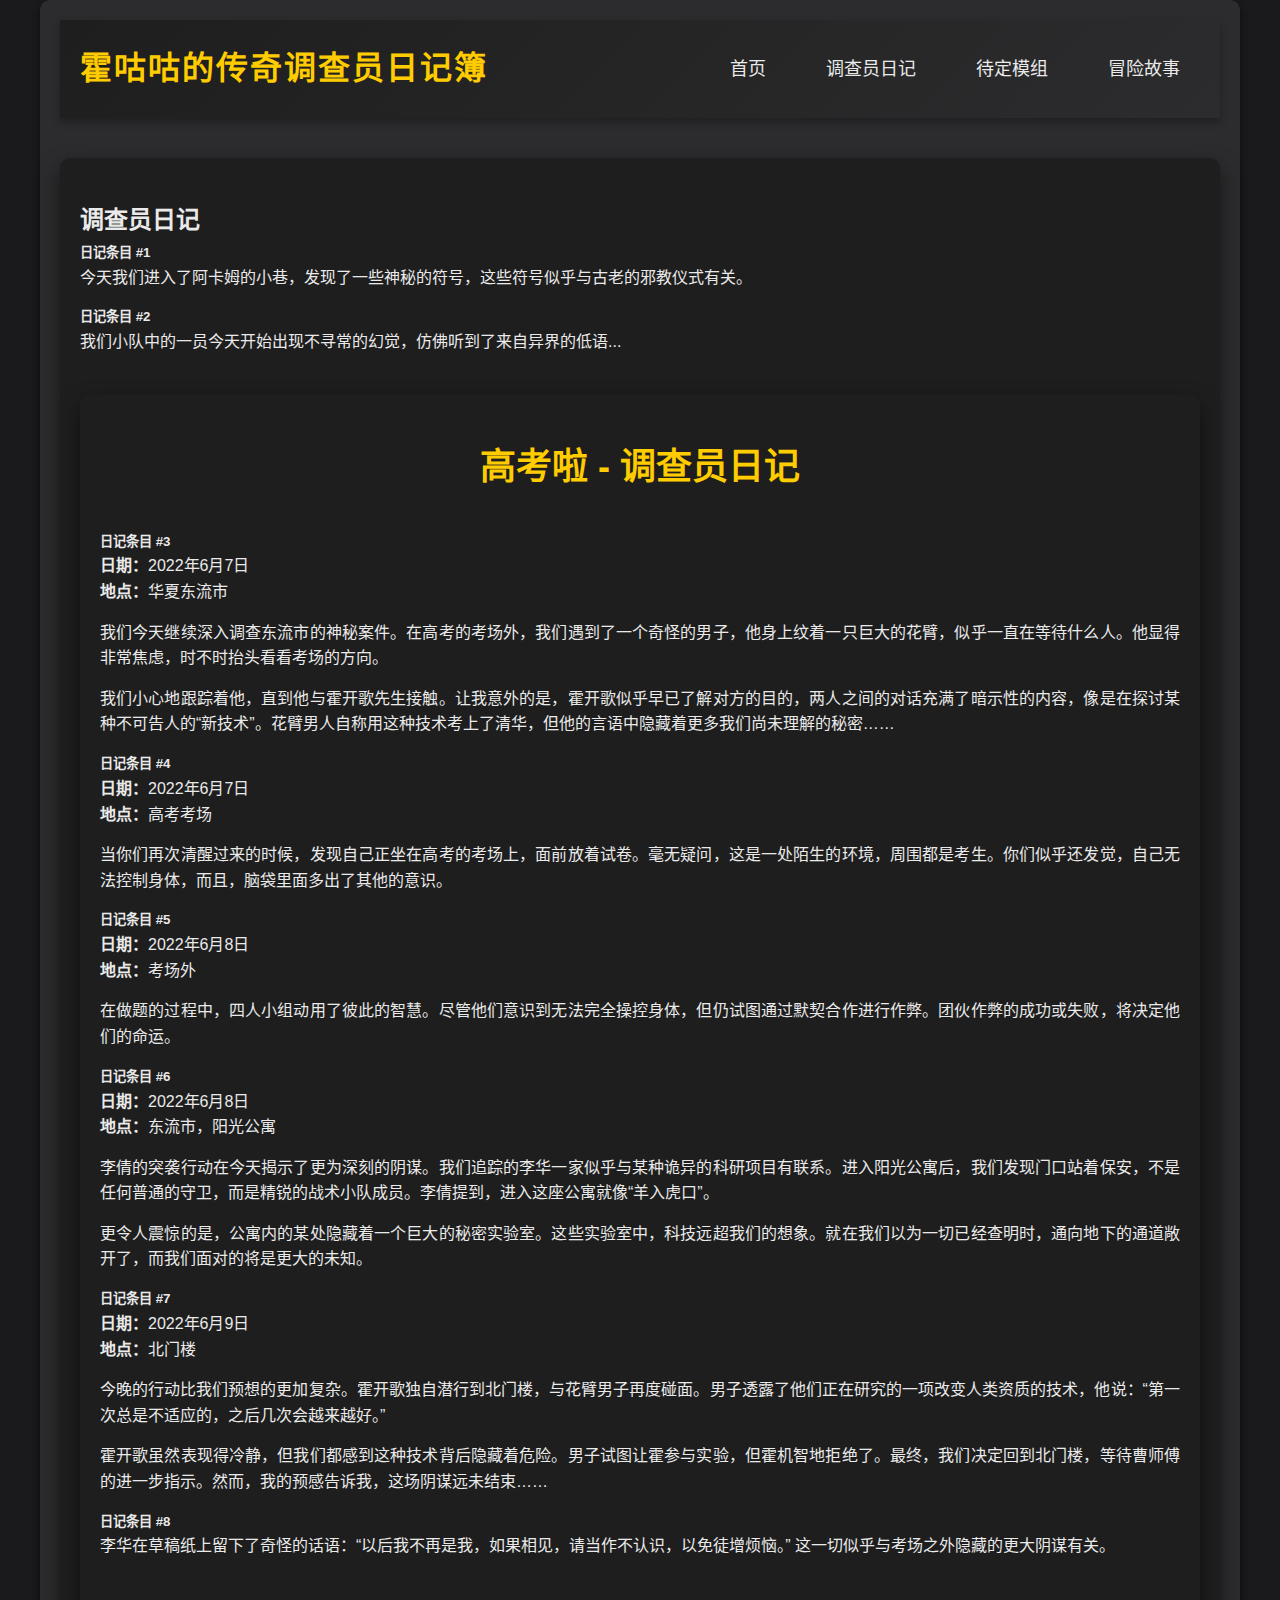
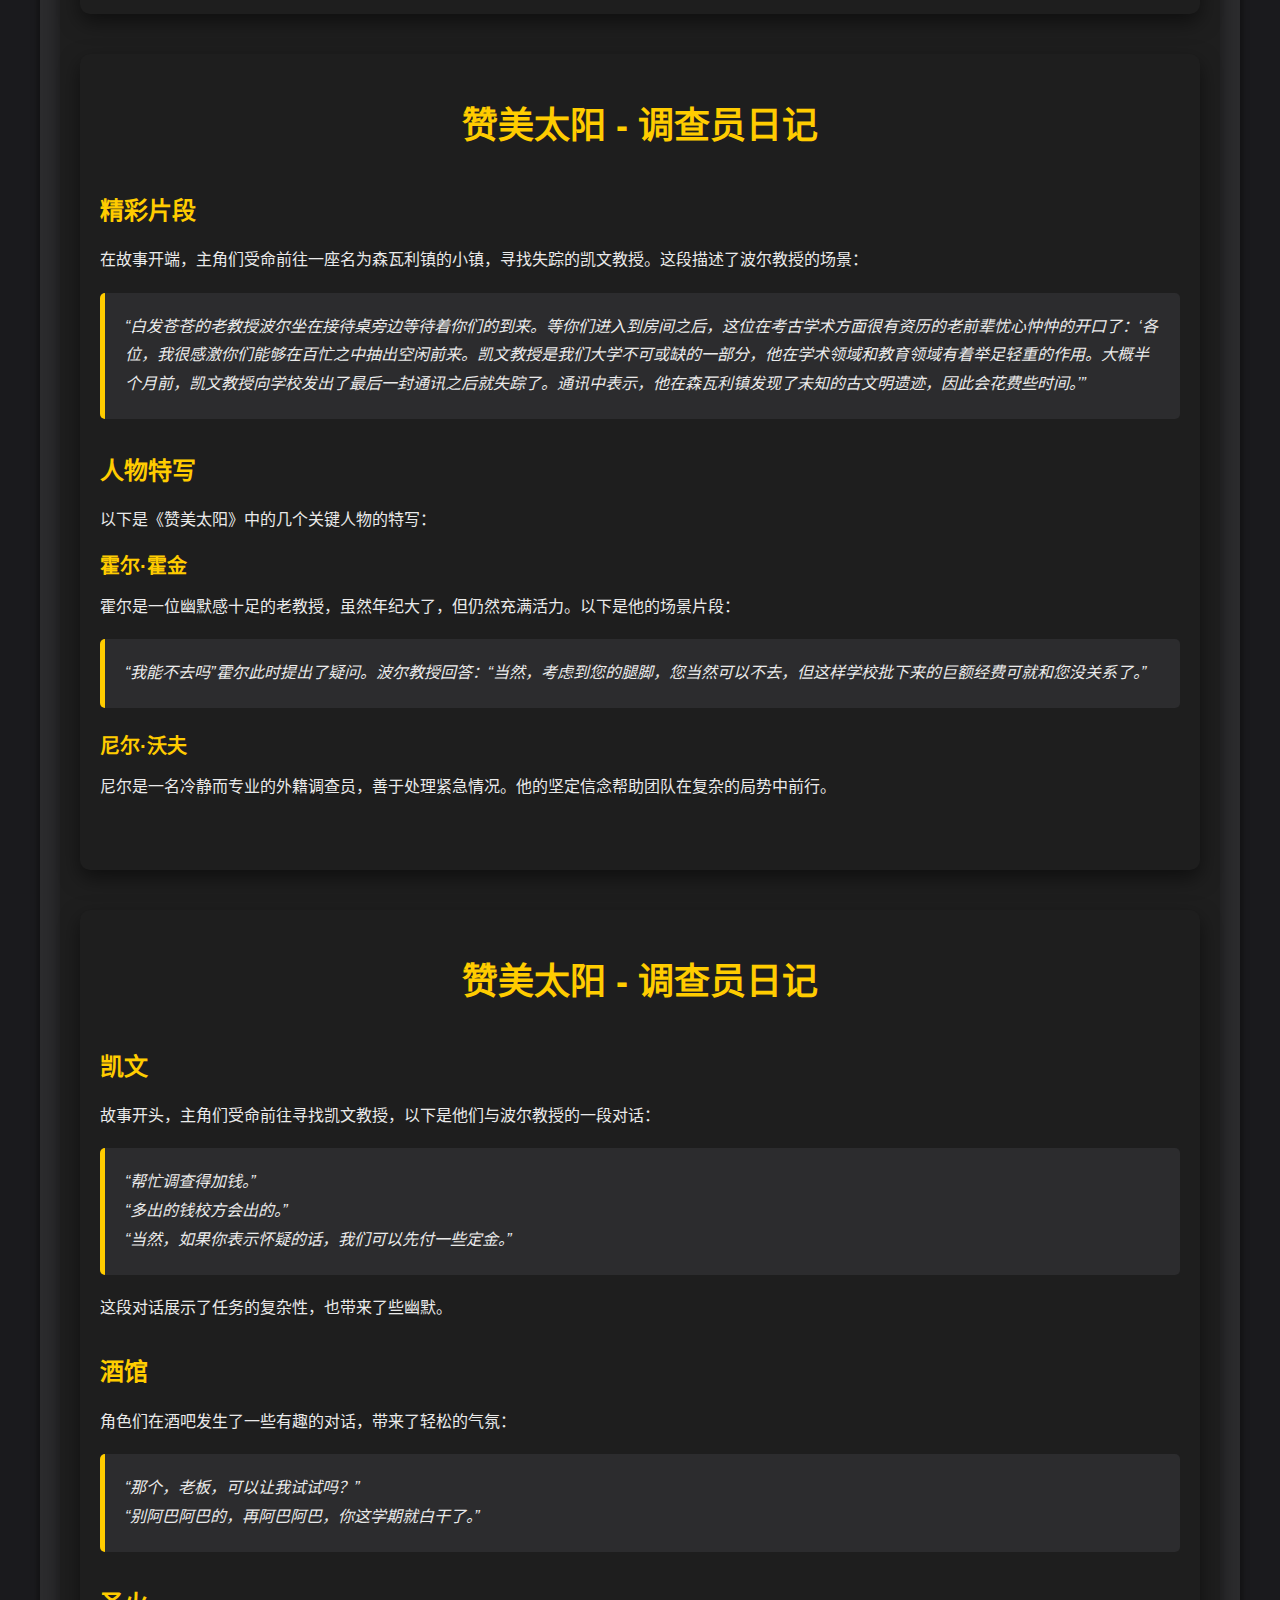
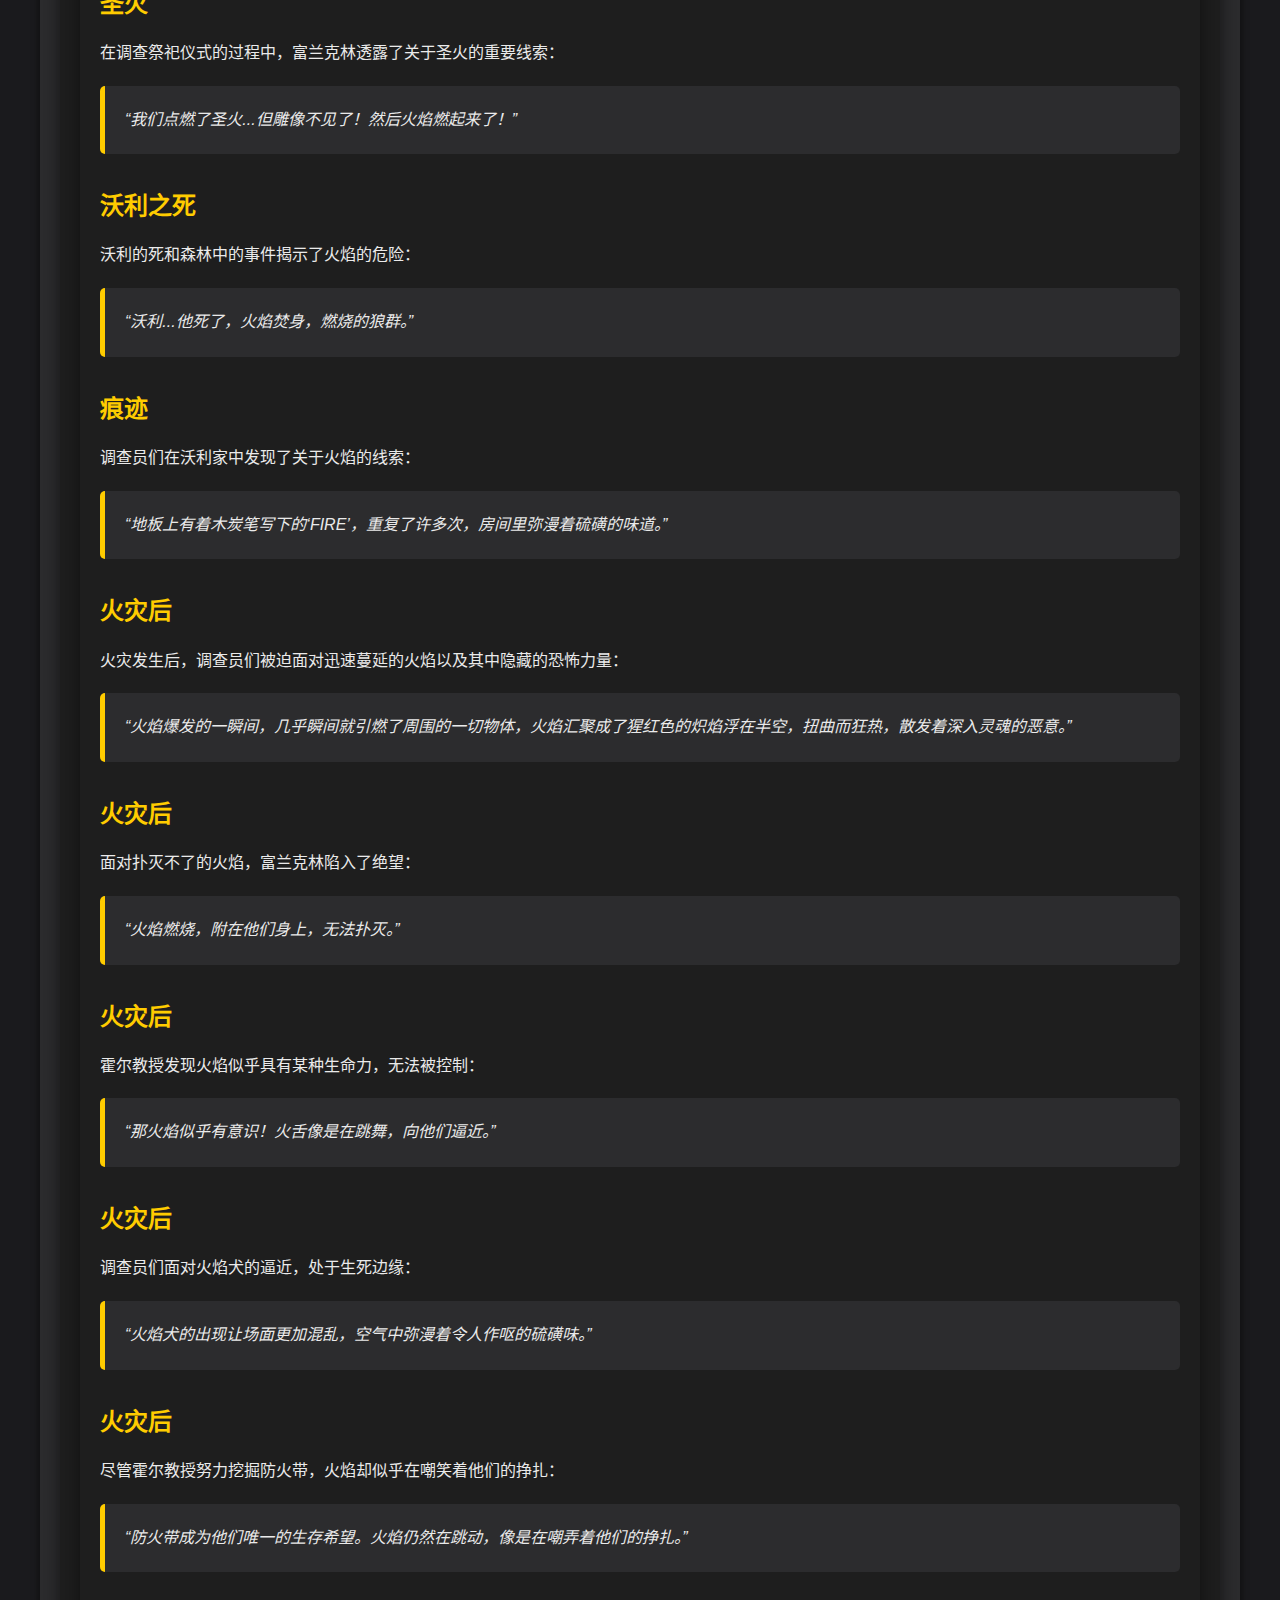
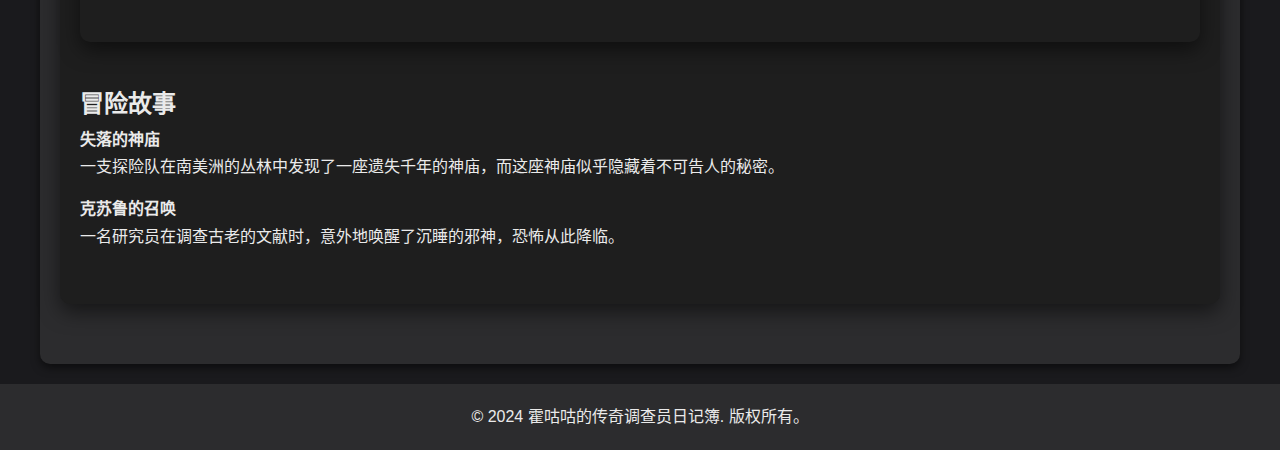
<file: investigator_diary.html>
<!DOCTYPE html>
<html lang="zh-CN">
<head>
    <meta charset="UTF-8">
    <meta name="viewport" content="width=device-width, initial-scale=1.0">
    <title>霍咕咕的传奇调查员日记簿</title>
    <link rel="stylesheet" href="styles.css">
    <link rel="stylesheet" href="https://cdnjs.cloudflare.com/ajax/libs/font-awesome/6.4.0/css/all.min.css">
</head>
<body class="diary-page">

    <div class="container">
        <header>
            <div class="logo">
                <h1>霍咕咕的传奇调查员日记簿</h1>
            </div>
            <nav>
                <ul>
                    <li><a href="index.html">首页</a></li>
                    <li><a href="#">调查员日记</a></li>
                    <li><a href="module_page.html">待定模组</a></li>
                    <li><a href="#">冒险故事</a></li>
                </ul>
            </nav>
        </header>

    

   
    <section class="diary">
        <h2>调查员日记</h2>
        
        <article>
            <h5>日记条目 #1</h5>
            <p>今天我们进入了阿卡姆的小巷，发现了一些神秘的符号，这些符号似乎与古老的邪教仪式有关。</p>
        </article>

        <article>
            <h5>日记条目 #2</h5>
            <p>我们小队中的一员今天开始出现不寻常的幻觉，仿佛听到了来自异界的低语...</p>
        </article>

        <section class="diary">
            <h3>高考啦 - 调查员日记</h3>
            
        <!-- 新增的精彩片段 -->
        <article>
            <h5>日记条目 #3</h5>
            <p><strong>日期：</strong>2022年6月7日<br>
               <strong>地点：</strong>华夏东流市</p>
            <p>我们今天继续深入调查东流市的神秘案件。在高考的考场外，我们遇到了一个奇怪的男子，他身上纹着一只巨大的花臂，似乎一直在等待什么人。他显得非常焦虑，时不时抬头看看考场的方向。</p>
            <p>我们小心地跟踪着他，直到他与霍开歌先生接触。让我意外的是，霍开歌似乎早已了解对方的目的，两人之间的对话充满了暗示性的内容，像是在探讨某种不可告人的“新技术”。花臂男人自称用这种技术考上了清华，但他的言语中隐藏着更多我们尚未理解的秘密……</p>
        </article>
<!-- 新增的精彩片段 -->
<article>
    <h5>日记条目 #4</h5>
    <p><strong>日期：</strong>2022年6月7日<br>
       <strong>地点：</strong>高考考场</p>
    <p>当你们再次清醒过来的时候，发现自己正坐在高考的考场上，面前放着试卷。毫无疑问，这是一处陌生的环境，周围都是考生。你们似乎还发觉，自己无法控制身体，而且，脑袋里面多出了其他的意识。</p>
</article>

<article>
    <h5>日记条目 #5</h5>
    <p><strong>日期：</strong>2022年6月8日<br>
       <strong>地点：</strong>考场外</p>
    <p>在做题的过程中，四人小组动用了彼此的智慧。尽管他们意识到无法完全操控身体，但仍试图通过默契合作进行作弊。团伙作弊的成功或失败，将决定他们的命运。</p>
</article>

        <article>
            <h5>日记条目 #6</h5>
            <p><strong>日期：</strong>2022年6月8日<br>
               <strong>地点：</strong>东流市，阳光公寓</p>
            <p>李倩的突袭行动在今天揭示了更为深刻的阴谋。我们追踪的李华一家似乎与某种诡异的科研项目有联系。进入阳光公寓后，我们发现门口站着保安，不是任何普通的守卫，而是精锐的战术小队成员。李倩提到，进入这座公寓就像“羊入虎口”。</p>
            <p>更令人震惊的是，公寓内的某处隐藏着一个巨大的秘密实验室。这些实验室中，科技远超我们的想象。就在我们以为一切已经查明时，通向地下的通道敞开了，而我们面对的将是更大的未知。</p>
        </article>

        <article>
            <h5>日记条目 #7</h5>
            <p><strong>日期：</strong>2022年6月9日<br>
               <strong>地点：</strong>北门楼</p>
            <p>今晚的行动比我们预想的更加复杂。霍开歌独自潜行到北门楼，与花臂男子再度碰面。男子透露了他们正在研究的一项改变人类资质的技术，他说：“第一次总是不适应的，之后几次会越来越好。”</p>
            <p>霍开歌虽然表现得冷静，但我们都感到这种技术背后隐藏着危险。男子试图让霍参与实验，但霍机智地拒绝了。最终，我们决定回到北门楼，等待曹师傅的进一步指示。然而，我的预感告诉我，这场阴谋远未结束……</p>
        </article>

        <article>
            <h5>日记条目 #8</h5>
            <p>李华在草稿纸上留下了奇怪的话语：“以后我不再是我，如果相见，请当作不认识，以免徒增烦恼。” 这一切似乎与考场之外隐藏的更大阴谋有关。</p>
        </article>

    </section>


    <section class="diary">
        <h3>赞美太阳 - 调查员日记</h3>
        
        <!-- 精彩片段 -->
        <article class="diary-entry">
            <h4>精彩片段</h4>
            <p>在故事开端，主角们受命前往一座名为森瓦利镇的小镇，寻找失踪的凯文教授。这段描述了波尔教授的场景：</p>
            <blockquote>
                “白发苍苍的老教授波尔坐在接待桌旁边等待着你们的到来。等你们进入到房间之后，这位在考古学术方面很有资历的老前辈忧心忡忡的开口了：‘各位，我很感激你们能够在百忙之中抽出空闲前来。凯文教授是我们大学不可或缺的一部分，他在学术领域和教育领域有着举足轻重的作用。大概半个月前，凯文教授向学校发出了最后一封通讯之后就失踪了。通讯中表示，他在森瓦利镇发现了未知的古文明遗迹，因此会花费些时间。’”
            </blockquote>
        </article>
    
        <!-- 人物特写 -->
        <article class="diary-entry">
            <h4>人物特写</h4>
            <p>以下是《赞美太阳》中的几个关键人物的特写：</p>
    
            <div class="character-highlight">
                <h5>霍尔·霍金</h5>
                <p>霍尔是一位幽默感十足的老教授，虽然年纪大了，但仍然充满活力。以下是他的场景片段：</p>
                <blockquote>
                    “我能不去吗”霍尔此时提出了疑问。波尔教授回答：“当然，考虑到您的腿脚，您当然可以不去，但这样学校批下来的巨额经费可就和您没关系了。”
                </blockquote>
            </div>
    
            <div class="character-highlight">
                <h5>尼尔·沃夫</h5>
                <p>尼尔是一名冷静而专业的外籍调查员，善于处理紧急情况。他的坚定信念帮助团队在复杂的局势中前行。</p>
            </div>
        </article>
    </section>
    
        <section class="diary">
    <h3>赞美太阳 - 调查员日记</h3>

    <!-- 精彩片段 -->
    <article class="diary-entry">
        <h4>凯文</h4>
        <p>故事开头，主角们受命前往寻找凯文教授，以下是他们与波尔教授的一段对话：</p>
        <blockquote>
            “帮忙调查得加钱。”<br>
            “多出的钱校方会出的。”<br>
            “当然，如果你表示怀疑的话，我们可以先付一些定金。”&#8203;
        </blockquote>
        <p>这段对话展示了任务的复杂性，也带来了些幽默。</p>
    </article>

    <!-- 整活片段 -->
    <article class="diary-entry">
        <h4>酒馆</h4>
        <p>角色们在酒吧发生了一些有趣的对话，带来了轻松的气氛：</p>
        <blockquote>
            “那个，老板，可以让我试试吗？”<br>
            “别阿巴阿巴的，再阿巴阿巴，你这学期就白干了。”&#8203;
        </blockquote>
    </article>

    <!-- 关键节点片段 -->
    <article class="diary-entry">
        <h4>圣火</h4>
        <p>在调查祭祀仪式的过程中，富兰克林透露了关于圣火的重要线索：</p>
        <blockquote>
            “我们点燃了圣火...但雕像不见了！然后火焰燃起来了！”&#8203;
        </blockquote>
    </article>

    <article class="diary-entry">
        <h4>沃利之死</h4>
        <p>沃利的死和森林中的事件揭示了火焰的危险：</p>
        <blockquote>
            “沃利...他死了，火焰焚身，燃烧的狼群。”&#8203;
        </blockquote>
    </article>

    <article class="diary-entry">
        <h4>痕迹</h4>
        <p>调查员们在沃利家中发现了关于火焰的线索：</p>
        <blockquote>
            “地板上有着木炭笔写下的‘FIRE’，重复了许多次，房间里弥漫着硫磺的味道。”&#8203;
        </blockquote>
    </article>

        <!-- 火灾后的精彩段落 -->
        <article class="diary-entry">
            <h4>火灾后</h4>
            <p>火灾发生后，调查员们被迫面对迅速蔓延的火焰以及其中隐藏的恐怖力量：</p>
            <blockquote>
                “火焰爆发的一瞬间，几乎瞬间就引燃了周围的一切物体，火焰汇聚成了猩红色的炽焰浮在半空，扭曲而狂热，散发着深入灵魂的恶意。”&#8203;
            </blockquote>
        </article>
    
        <article class="diary-entry">
            <h4>火灾后</h4>
            <p>面对扑灭不了的火焰，富兰克林陷入了绝望：</p>
            <blockquote>
                “火焰燃烧，附在他们身上，无法扑灭。”&#8203;
            </blockquote>
        </article>
    
        <article class="diary-entry">
            <h4>火灾后</h4>
            <p>霍尔教授发现火焰似乎具有某种生命力，无法被控制：</p>
            <blockquote>
                “那火焰似乎有意识！火舌像是在跳舞，向他们逼近。”&#8203;
            </blockquote>
        </article>
    
        <article class="diary-entry">
            <h4>火灾后</h4>
            <p>调查员们面对火焰犬的逼近，处于生死边缘：</p>
            <blockquote>
                “火焰犬的出现让场面更加混乱，空气中弥漫着令人作呕的硫磺味。”&#8203;
            </blockquote>
        </article>
    
        <article class="diary-entry">
            <h4>火灾后</h4>
            <p>尽管霍尔教授努力挖掘防火带，火焰却似乎在嘲笑着他们的挣扎：</p>
            <blockquote>
                “防火带成为他们唯一的生存希望。火焰仍然在跳动，像是在嘲弄着他们的挣扎。”&#8203;
            </blockquote>
        </article>
    
</section>


        <section class="stories">
            <h2>冒险故事</h2>
            <div class="story-grid">
                <div class="story-item">
                    <h4>失落的神庙</h4>
                    <p>一支探险队在南美洲的丛林中发现了一座遗失千年的神庙，而这座神庙似乎隐藏着不可告人的秘密。</p>
                </div>
                <div class="story-item">
                    <h4>克苏鲁的召唤</h4>
                    <p>一名研究员在调查古老的文献时，意外地唤醒了沉睡的邪神，恐怖从此降临。</p>
                </div>
            </div>
        </section>
    </div>

    <footer>
        <p>&copy; 2024 霍咕咕的传奇调查员日记簿. 版权所有。</p>
    </footer>
<!-- 回到顶部按钮 -->
<button id="back-to-top" title="回到顶部">
    <i class="fas fa-chevron-up"></i>
</button>
<!-- 显示滚动百分比 -->
<div id="scroll-percentage">0%</div>

<!-- 回到底部按钮 -->
<button id="back-to-bottom" title="回到底部">
    <i class="fas fa-chevron-down"></i>
</button>


</body>


<script>
    // 获取按钮
    var backToTopButton = document.getElementById("back-to-top");
    var backToBottomButton = document.getElementById("back-to-bottom");
    
    // 当用户滚动时，显示或隐藏按钮
    window.addEventListener('scroll', scrollFunction);
    
    function scrollFunction() {
        // 页面总高度
        var documentHeight = document.body.scrollHeight || document.documentElement.scrollHeight;
        // 当前滚动位置
        var scrollTop = document.body.scrollTop || document.documentElement.scrollTop;
        // 可视区域高度
        var windowHeight = window.innerHeight || document.documentElement.clientHeight;
    
        if (scrollTop > 200) {
            backToTopButton.classList.add("show");
        } else {
            backToTopButton.classList.remove("show");
        }
    
        if (scrollTop + windowHeight < documentHeight - 200) {
            backToBottomButton.classList.add("show");
        } else {
            backToBottomButton.classList.remove("show");
        }
    }
    
    // 点击按钮，返回顶部
    backToTopButton.onclick = function() {
        window.scrollTo({top: 0, behavior: 'smooth'});
    };
    
    // 点击按钮，返回底部
    backToBottomButton.onclick = function() {
        window.scrollTo({top: document.body.scrollHeight, behavior: 'smooth'});
    };
    </script>
    
    
    <script>
        // 获取显示百分比的元素
        var scrollPercentageElement = document.getElementById("scroll-percentage");
        
        // 当用户滚动时，更新百分比
        window.addEventListener('scroll', function() {
            var scrollTop = document.documentElement.scrollTop || document.body.scrollTop;
            var scrollHeight = document.documentElement.scrollHeight || document.body.scrollHeight;
            var clientHeight = document.documentElement.clientHeight || window.innerHeight;
            
            // 计算滚动的百分比
            var scrollPercentage = Math.round((scrollTop / (scrollHeight - clientHeight)) * 100);
            
            // 更新百分比文本
            scrollPercentageElement.innerHTML = scrollPercentage + "%";
            
            // 当页面滚动时，显示百分比
            if (scrollTop > 100) {
                scrollPercentageElement.classList.add("show");
            } else {
                scrollPercentageElement.classList.remove("show");
            }
        });
        </script>
        
</html>
</file>
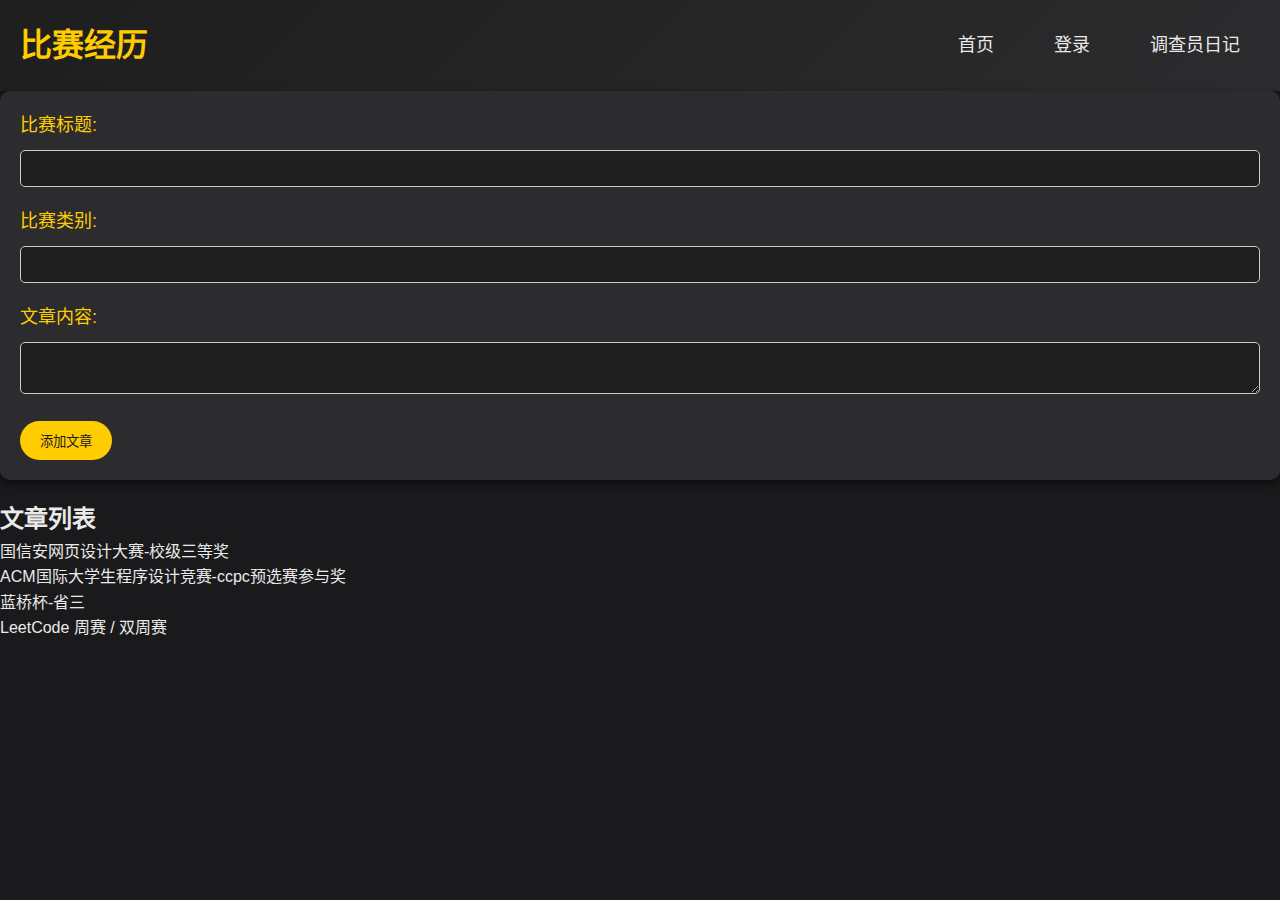
<file: chapter01/web/web_trpg/competition.html>
<!DOCTYPE html>
<html lang="zh-CN">
<head>
  <meta charset="UTF-8">
  <meta name="viewport" content="width=device-width, initial-scale=1.0">
  <title>比赛经历</title>
  <link rel="stylesheet" href="styles.css">
</head>
<body>
    <header>
        <h1>比赛经历</h1>
        <nav>
            <ul>
                <li><a href="index.html">首页</a></li>
                <li><a href="login2_3.jsp">登录</a></li>
                <li><a href="investigator_diary.jsp">调查员日记</a></li>
            </ul>
        </nav>
    </header>
  <!-- 表单，用于添加新的比赛文章 -->
  <form id="competitionForm">
    <label for="title">比赛标题:</label>
    <input type="text" id="title" name="title" required>

    <label for="category">比赛类别:</label>
    <input type="text" id="category" name="category" required>

    <label for="content">文章内容:</label>
    <textarea id="content" name="content" required></textarea>

    <button type="submit">添加文章</button>
  </form>

  <!-- 显示添加的比赛文章 -->
  <div id="articleList">
    <h2>文章列表</h2>
    <p>国信安网页设计大赛-校级三等奖</p>
    <p>ACM国际大学生程序设计竞赛-ccpc预选赛参与奖</p>
    <p>蓝桥杯-省三</p>
    <p>LeetCode 周赛 / 双周赛</p>
    <div id="articles"></div>
  </div>

  <script src="competition.js"></script>
</body>
</html>
</file>
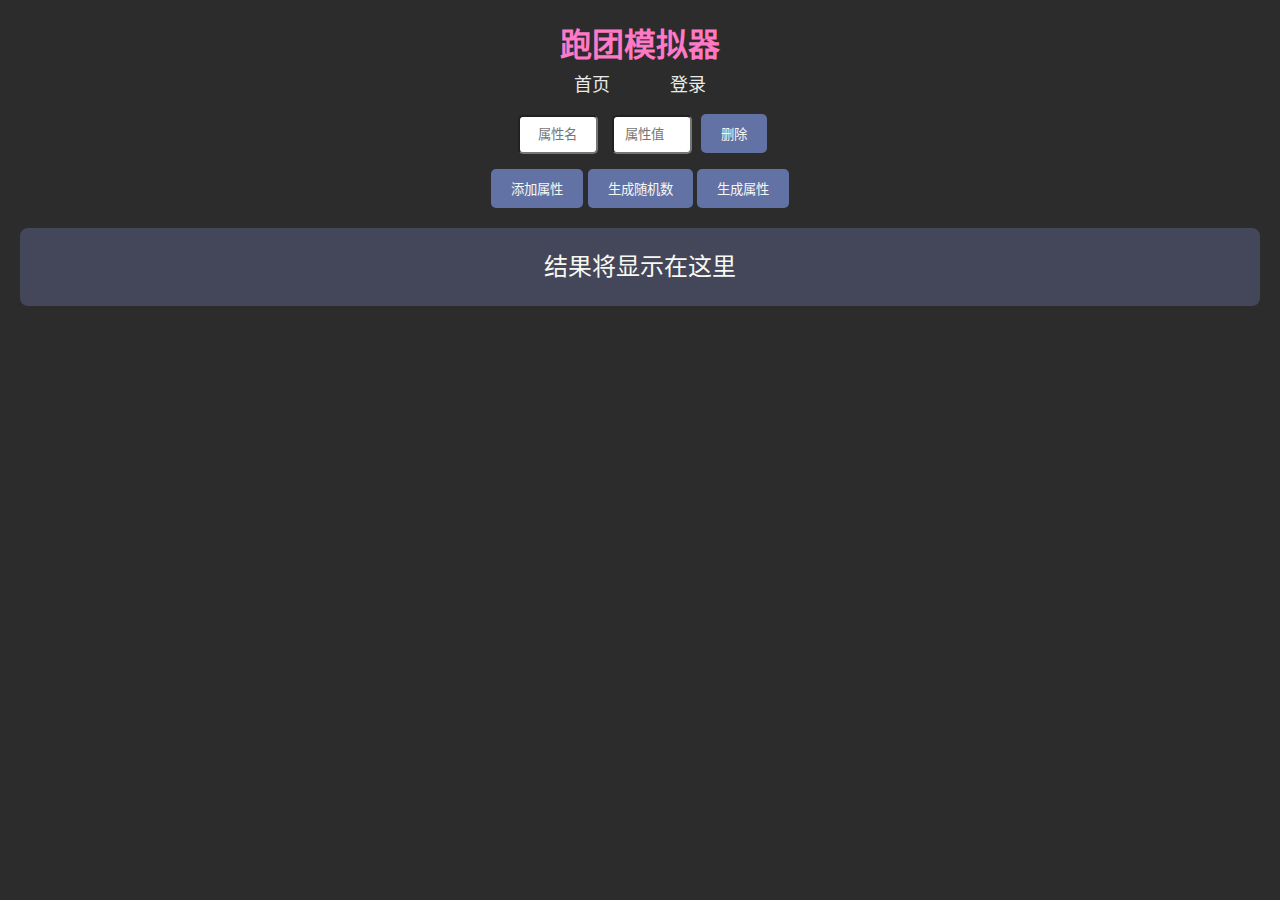
<file: chapter01/web/web_trpg/pls.html>
<!DOCTYPE html>
<html lang="zh-CN">
<head>
  <meta charset="UTF-8">
  <meta name="viewport" content="width=device-width, initial-scale=1.0">
  <title>跑团模拟器</title>
  <link rel="stylesheet" href="styles.css">
  <style>
    body {
      font-family: 'Arial', sans-serif;
      background-color: #2c2c2c;
      color: #f8f8f2;
      margin: 0;
      padding: 20px;
      text-align: center;
    }
    h1 {
      color: #ff79c6;
    }
    .result, .character-card {
      background-color: #44475a;
      border-radius: 8px;
      padding: 20px;
      margin: 20px 0;
      font-size: 1.5em;
    }
    button {
      background-color: #6272a4;
      color: #f8f8f2;
      border: none;
      padding: 10px 20px;
      border-radius: 5px;
      cursor: pointer;
      transition: background-color 0.3s ease;
    }
    button:hover {
      background-color: #50fa7b;
    }
    .attribute {
      margin: 10px 0;
    }
    input {
      padding: 10px;
      margin: 5px;
      border-radius: 5px;
      width: 80px;
      text-align: center;
    }
  </style>
</head>
<body>

<h1>跑团模拟器</h1>
<nav>
  <ul>
    <li><a href="index.html">首页</a></li>
    <li><a href="login2_3.jsp">登录</a></li>
  </ul>
</nav>


<div id="attributesContainer">
  <div class="attribute">
    <input type="text" placeholder="属性名" class="attributeName" />
    <input type="number" placeholder="属性值" class="attributeValue" min="1" />
    <button class="removeAttributeButton">删除</button>
  </div>
</div>

<button id="addAttributeButton">添加属性</button>
<button id="rollButton">生成随机数</button>
<button id="generateCardButton">生成属性</button>

<div class="result" id="resultDisplay">结果将显示在这里</div>
<div class="character-card" id="characterCardDisplay" style="display: none;"></div>

<script>
  document.getElementById('addAttributeButton').onclick = function() {
    const newAttributeDiv = document.createElement('div');
    newAttributeDiv.className = 'attribute';
    newAttributeDiv.innerHTML = `
      <input type="text" placeholder="属性名" class="attributeName" />
      <input type="number" placeholder="属性值" class="attributeValue" min="1" />
      <button class="removeAttributeButton">删除</button>
    `;
    document.getElementById('attributesContainer').appendChild(newAttributeDiv);

    // 给新按钮添加事件
    newAttributeDiv.querySelector('.removeAttributeButton').onclick = function() {
      newAttributeDiv.remove();
    };
  };

  document.getElementById('rollButton').onclick = function() {
    const attributes = document.querySelectorAll('.attribute');
    const results = [];

    attributes.forEach(attribute => {
      const name = attribute.querySelector('.attributeName').value;
      const value = parseInt(attribute.querySelector('.attributeValue').value);
      const randomNumber = Math.floor(Math.random() * 100) + 1;

      let resultMessage;

      if (randomNumber > value) {
        resultMessage = `${name}：失败！结果是 ${randomNumber}，超过了设定属性 ${value}。`;
      } else {
        const difference = value - randomNumber;
        if (difference === 0) {
          resultMessage = `${name}：完美成功！结果是 ${randomNumber}。`;
        } else if (difference <= 5) {
          resultMessage = `${name}：成功，差距很小！结果是 ${randomNumber}。`;
        } else if (difference <= 10) {
          resultMessage = `${name}：成功，结果不错！结果是 ${randomNumber}。`;
        } else {
          resultMessage = `${name}：成功，表现出色！结果是 ${randomNumber}。`;
        }
      }

      results.push(resultMessage);
    });

    document.getElementById('resultDisplay').innerText = results.join('\n');
  };

  document.getElementById('generateCardButton').onclick = function() {
    const attributes = document.querySelectorAll('.attribute');
    let cardContent = "角色车卡：\n\n";

    attributes.forEach(attribute => {
      const name = attribute.querySelector('.attributeName').value;
      const value = parseInt(attribute.querySelector('.attributeValue').value);
      cardContent += `${name}：${value}\n`;
    });

    cardContent += "\n随机结果生成的车卡。";

    const cardDisplay = document.getElementById('characterCardDisplay');
    cardDisplay.innerText = cardContent;
    cardDisplay.style.display = 'block';
  };
</script>

</body>
</html>
</file>
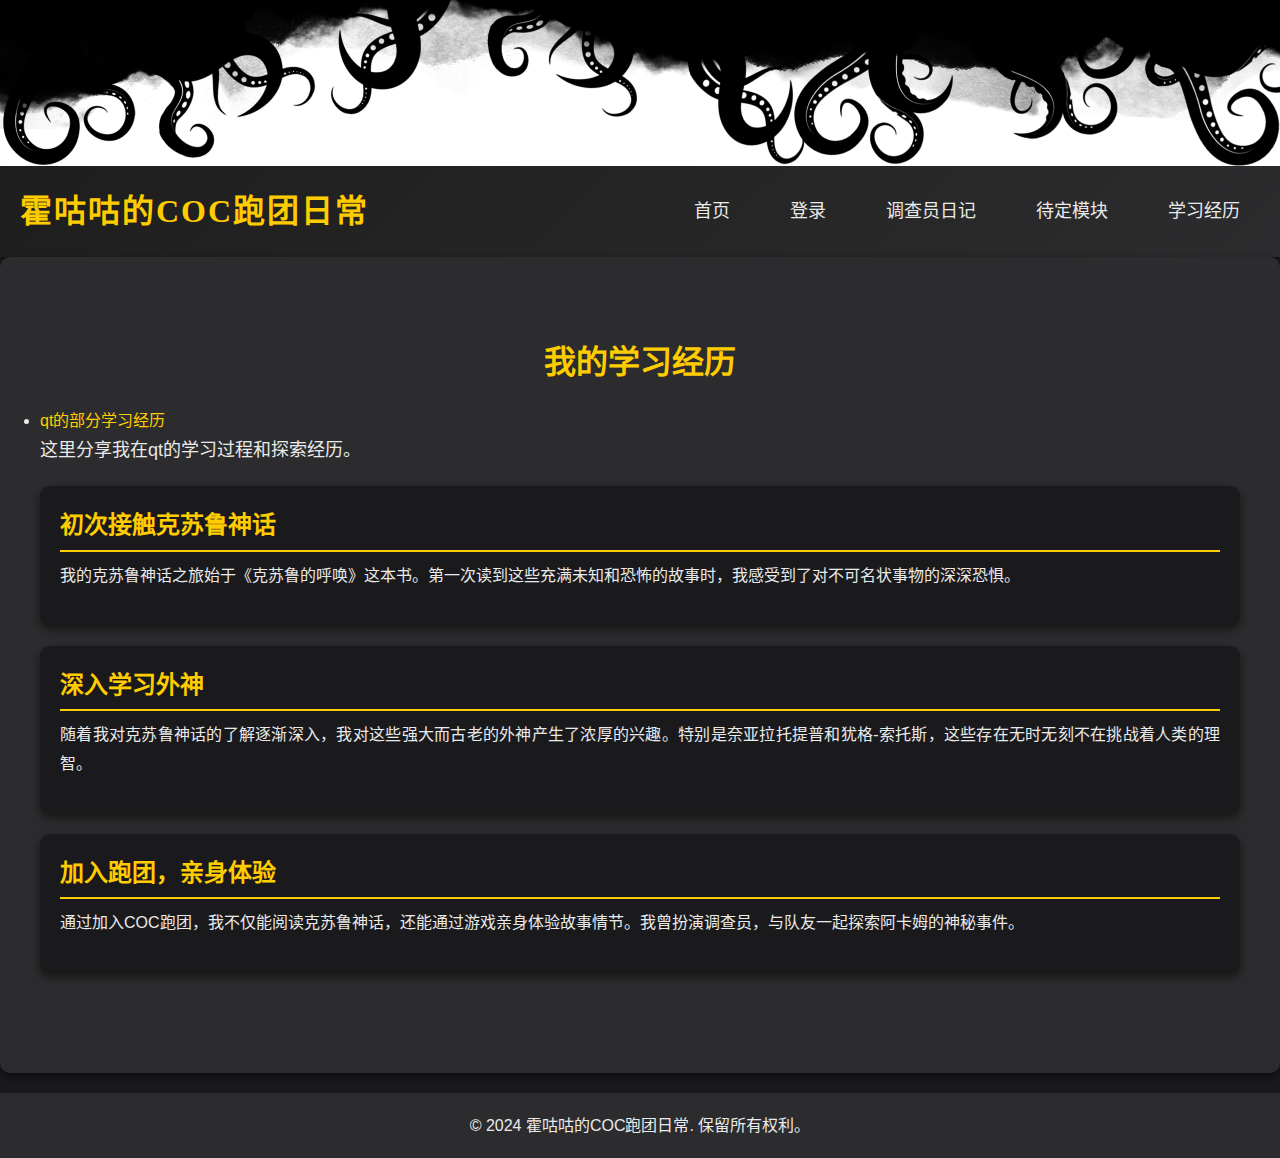
<file: chapter01/web/web_trpg/study_experience.html>
<!DOCTYPE html>
<html lang="zh-CN">
<head>
    <meta charset="UTF-8">
    <meta name="viewport" content="width=device-width, initial-scale=1.0">
    <title>学习经历</title>
    <link rel="stylesheet" href="styles.css">
</head>
<body>
    <!-- 添加顶部图片 -->
    <div class="top-image">
        <img src="image/bg_top_black.png" alt="顶部背景图">
    </div>

    <header>
        <div class="logo">
            <h1>霍咕咕的COC跑团日常</h1>
        </div>
        <nav>
            <ul>
                <li><a href="index.html">首页</a></li>
                <li><a href="login2_3.jsp">登录</a></li>
                <li><a href="investigator_diary.jsp">调查员日记</a></li>
                <li><a href="module_management.jsp">待定模块</a></li>
                <li><a href="study_experience.html">学习经历</a></li>
            </ul>
        </nav>
    </header>

    <main>

        

        <section class="study-experience">
            <h2>我的学习经历</h2>
            <li><a href="study_experience_qt.html">qt的部分学习经历</a></li>
            <p>这里分享我在qt的学习过程和探索经历。</p>

            <article class="experience-item">
                <h3>初次接触克苏鲁神话</h3>
                <p>我的克苏鲁神话之旅始于《克苏鲁的呼唤》这本书。第一次读到这些充满未知和恐怖的故事时，我感受到了对不可名状事物的深深恐惧。</p>
            </article>

            <article class="experience-item">
                <h3>深入学习外神</h3>
                <p>随着我对克苏鲁神话的了解逐渐深入，我对这些强大而古老的外神产生了浓厚的兴趣。特别是奈亚拉托提普和犹格-索托斯，这些存在无时无刻不在挑战着人类的理智。</p>
            </article>

            <article class="experience-item">
                <h3>加入跑团，亲身体验</h3>
                <p>通过加入COC跑团，我不仅能阅读克苏鲁神话，还能通过游戏亲身体验故事情节。我曾扮演调查员，与队友一起探索阿卡姆的神秘事件。</p>
            </article>
        </section>
    </main>

    <footer>
        <p>&copy; 2024 霍咕咕的COC跑团日常. 保留所有权利。</p>
    </footer>
</body>
</html>
</file>
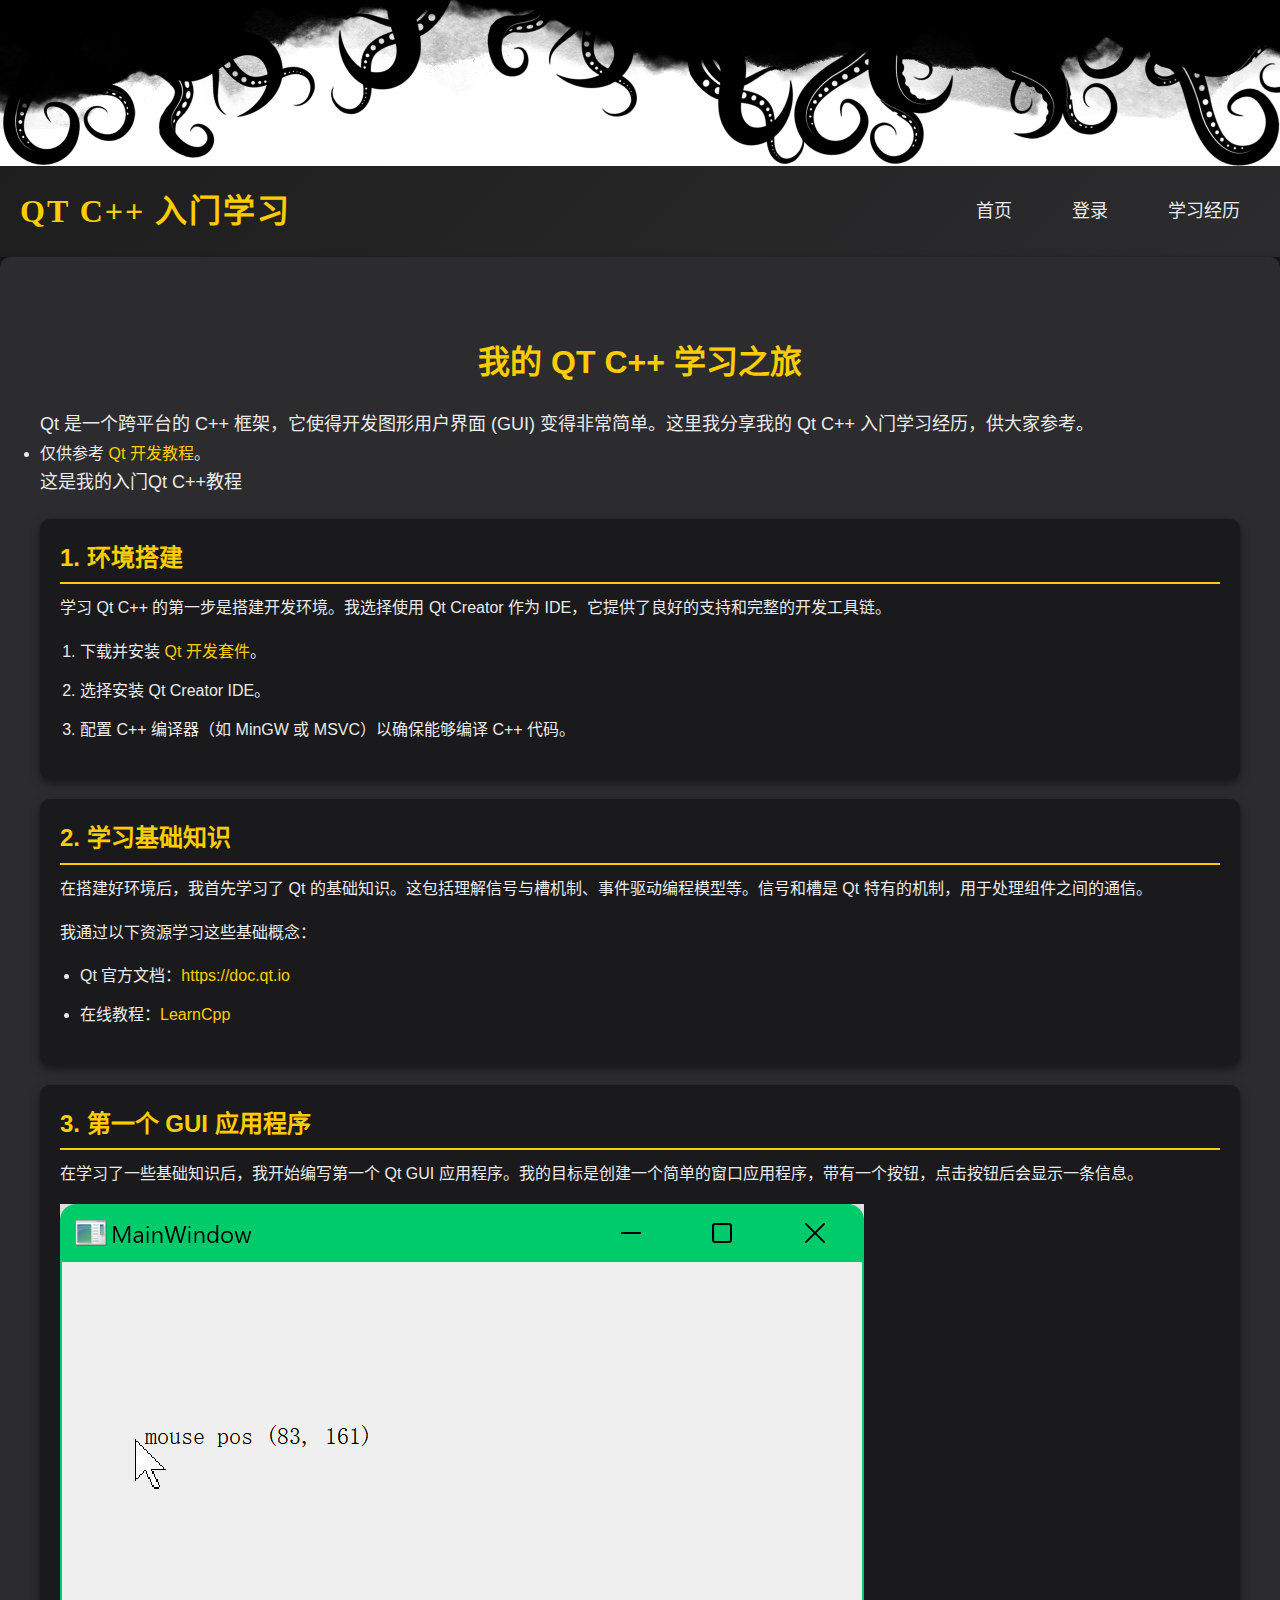
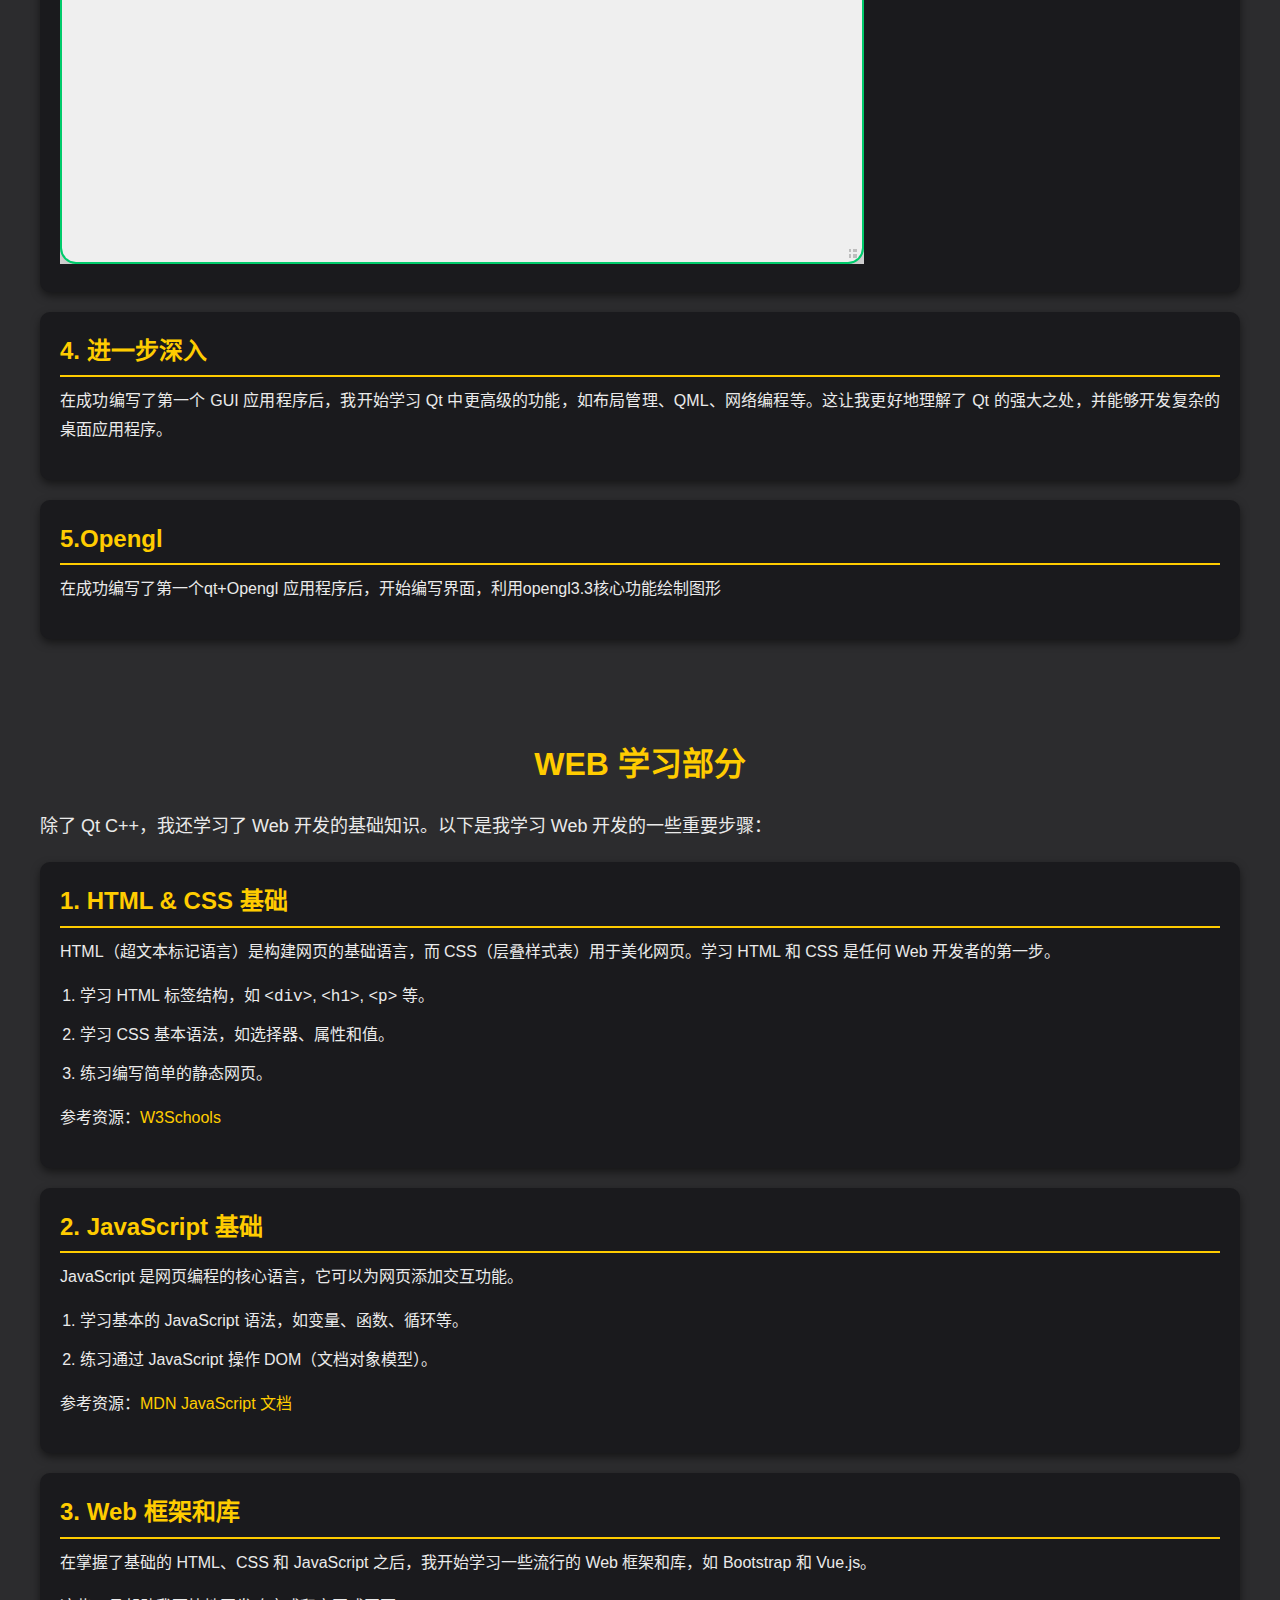
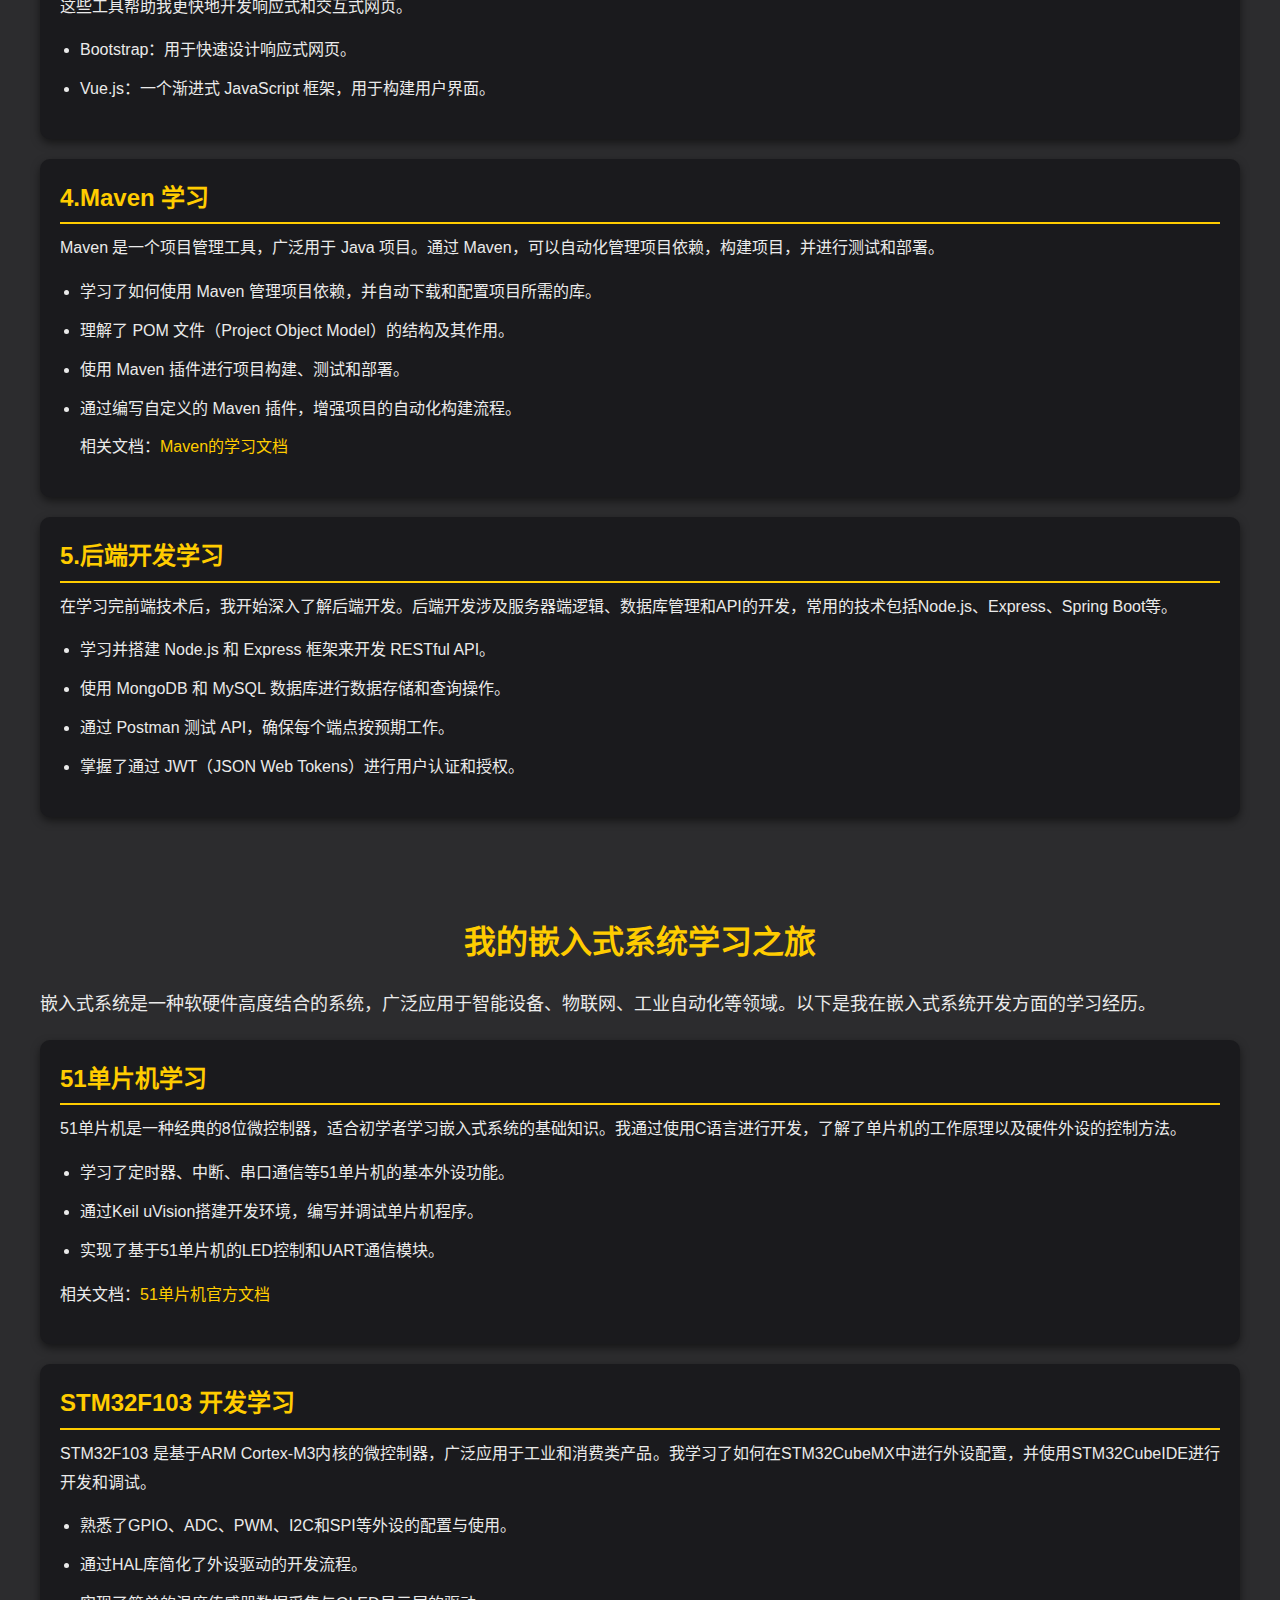
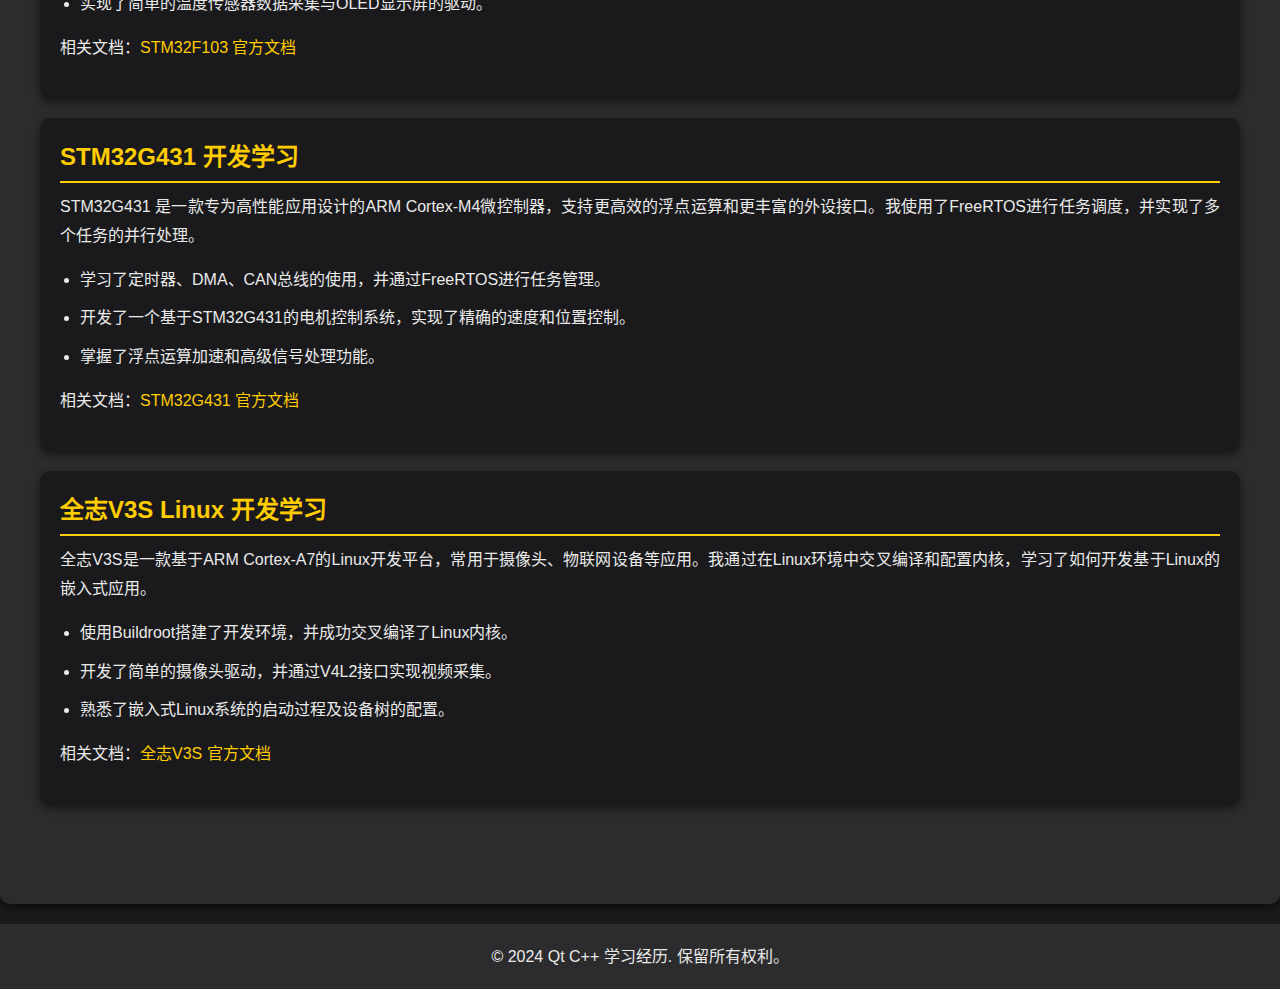
<file: chapter01/web/web_trpg/study_experience_qt.html>
<!DOCTYPE html>
<html lang="zh-CN">
<head>
    <meta charset="UTF-8">
    <meta name="viewport" content="width=device-width, initial-scale=1.0">
    <title>Qt C++ 入门学习经历</title>
    <link rel="stylesheet" href="styles.css">
</head>
<body>
    <!-- 添加顶部图片 -->
    <div class="top-image">
        <img src="image/bg_top_black.png" alt="顶部背景图">
    </div>

    <header>
        <div class="logo">
            <h1>Qt C++ 入门学习</h1>
        </div>
        <nav>
            <ul>
                <li><a href="index.html">首页</a></li>
                <li><a href="login2_3.jsp">登录</a></li>
                <li><a href="study_experience_qt.html">学习经历</a></li>
            </ul>
        </nav>
    </header>
    
    <main>
        <section class="study-experience">
            <h2>我的 Qt C++ 学习之旅</h2>
            <p>Qt 是一个跨平台的 C++ 框架，它使得开发图形用户界面 (GUI) 变得非常简单。这里我分享我的 Qt C++ 入门学习经历，供大家参考。</p>
            <li>仅供参考 <a href="https://blog.csdn.net/calmreason/article/details/132647772?utm_source=miniapp_weixin" target="_blank">Qt 开发教程</a>。</li>
            <p>这是我的入门Qt C++教程</p>
            <article class="experience-item">
                <h3>1. 环境搭建</h3>
                <p>学习 Qt C++ 的第一步是搭建开发环境。我选择使用 Qt Creator 作为 IDE，它提供了良好的支持和完整的开发工具链。</p>
                <ol>
                    <li>下载并安装 <a href="https://www.qt.io/download" target="_blank">Qt 开发套件</a>。</li>
                    <li>选择安装 Qt Creator IDE。</li>
                    <li>配置 C++ 编译器（如 MinGW 或 MSVC）以确保能够编译 C++ 代码。</li>
                </ol>
            </article>

            <article class="experience-item">
                <h3>2. 学习基础知识</h3>
                <p>在搭建好环境后，我首先学习了 Qt 的基础知识。这包括理解信号与槽机制、事件驱动编程模型等。信号和槽是 Qt 特有的机制，用于处理组件之间的通信。</p>
                <p>我通过以下资源学习这些基础概念：</p>
                <ul>
                    <li>Qt 官方文档：<a href="https://doc.qt.io" target="_blank">https://doc.qt.io</a></li>
                    <li>在线教程：<a href="https://www.learncpp.com/cpp-tutorial/" target="_blank">LearnCpp</a></li>
                </ul>
            </article>

            <article class="experience-item">
                <h3>3. 第一个 GUI 应用程序</h3>
                <p>在学习了一些基础知识后，我开始编写第一个 Qt GUI 应用程序。我的目标是创建一个简单的窗口应用程序，带有一个按钮，点击按钮后会显示一条信息。</p>
                <a href="#"><img src="image/34892.png" alt="Instagram"></a>
            </article>

                 <article class="experience-item">
                    <h3>4. 进一步深入</h3>
                    <p>在成功编写了第一个 GUI 应用程序后，我开始学习 Qt 中更高级的功能，如布局管理、QML、网络编程等。这让我更好地理解了 Qt 的强大之处，并能够开发复杂的桌面应用程序。</p>
                </article>

                <article class="experience-item">
                    <h3>5.Opengl </h3>
                    <p>在成功编写了第一个qt+Opengl 应用程序后，开始编写界面，利用opengl3.3核心功能绘制图形</p>
                </article>
            </section>   
                 <!-- Web学习部分 -->
            <section class="study-experience">
                <h2>Web 学习部分</h2>
                <p>除了 Qt C++，我还学习了 Web 开发的基础知识。以下是我学习 Web 开发的一些重要步骤：</p>
                
                <article class="experience-item">
                    <h3>1. HTML & CSS 基础</h3>
                    <p>HTML（超文本标记语言）是构建网页的基础语言，而 CSS（层叠样式表）用于美化网页。学习 HTML 和 CSS 是任何 Web 开发者的第一步。</p>
                    <ol>
                        <li>学习 HTML 标签结构，如 <code>&lt;div&gt;</code>, <code>&lt;h1&gt;</code>, <code>&lt;p&gt;</code> 等。</li>
                        <li>学习 CSS 基本语法，如选择器、属性和值。</li>
                        <li>练习编写简单的静态网页。</li>
                    </ol>
                    <p>参考资源：<a href="https://www.w3schools.com" target="_blank">W3Schools</a></p>
                </article>

                <article class="experience-item">
                    <h3>2. JavaScript 基础</h3>
                    <p>JavaScript 是网页编程的核心语言，它可以为网页添加交互功能。</p>
                    <ol>
                        <li>学习基本的 JavaScript 语法，如变量、函数、循环等。</li>
                        <li>练习通过 JavaScript 操作 DOM（文档对象模型）。</li>
                    </ol>
                    <p>参考资源：<a href="https://developer.mozilla.org/zh-CN/docs/Web/JavaScript" target="_blank">MDN JavaScript 文档</a></p>
                </article>

                <article class="experience-item">
                    <h3>3. Web 框架和库</h3>
                    <p>在掌握了基础的 HTML、CSS 和 JavaScript 之后，我开始学习一些流行的 Web 框架和库，如 Bootstrap 和 Vue.js。</p>
                    <p>这些工具帮助我更快地开发响应式和交互式网页。</p>
                    <ul>
                        <li>Bootstrap：用于快速设计响应式网页。</li>
                        <li>Vue.js：一个渐进式 JavaScript 框架，用于构建用户界面。</li>
                    </ul>
                </article>

                <!-- Maven 学习经历 -->
    <article class="experience-item">
        <h3>4.Maven 学习</h3>
        <p>Maven 是一个项目管理工具，广泛用于 Java 项目。通过 Maven，可以自动化管理项目依赖，构建项目，并进行测试和部署。</p>
        <ul>
            <li>学习了如何使用 Maven 管理项目依赖，并自动下载和配置项目所需的库。</li>
            <li>理解了 POM 文件（Project Object Model）的结构及其作用。</li>
            <li>使用 Maven 插件进行项目构建、测试和部署。</li>
            <li>通过编写自定义的 Maven 插件，增强项目的自动化构建流程。</li>
          
            <p>相关文档：<a href="https://www.runoob.com/maven/maven-tutorial.html" target="_blank">Maven的学习文档</a></p>
        </ul>
    </article>

      <!-- 后端开发学习经历 -->
      <article class="experience-item">
        <h3>5.后端开发学习</h3>
        <p>在学习完前端技术后，我开始深入了解后端开发。后端开发涉及服务器端逻辑、数据库管理和API的开发，常用的技术包括Node.js、Express、Spring Boot等。</p>
        <ul>
            <li>学习并搭建 Node.js 和 Express 框架来开发 RESTful API。</li>
            <li>使用 MongoDB 和 MySQL 数据库进行数据存储和查询操作。</li>
            <li>通过 Postman 测试 API，确保每个端点按预期工作。</li>
            <li>掌握了通过 JWT（JSON Web Tokens）进行用户认证和授权。</li>
        </ul>
     </article>
            </section>
            
            <section class="study-experience">
                <h2>我的嵌入式系统学习之旅</h2>
                <p>嵌入式系统是一种软硬件高度结合的系统，广泛应用于智能设备、物联网、工业自动化等领域。以下是我在嵌入式系统开发方面的学习经历。</p>
            
                <!-- 51单片机学习经历 -->
                <article class="experience-item">
                    <h3>51单片机学习</h3>
                    <p>51单片机是一种经典的8位微控制器，适合初学者学习嵌入式系统的基础知识。我通过使用C语言进行开发，了解了单片机的工作原理以及硬件外设的控制方法。</p>
                    <ul>
                        <li>学习了定时器、中断、串口通信等51单片机的基本外设功能。</li>
                        <li>通过Keil uVision搭建开发环境，编写并调试单片机程序。</li>
                        <li>实现了基于51单片机的LED控制和UART通信模块。</li>
                    </ul>
                    <p>相关文档：<a href="https://www.keil.com/dd/chip/3756.html" target="_blank">51单片机官方文档</a></p>
                </article>
            
                <!-- STM32F103 学习经历 -->
                <article class="experience-item">
                    <h3>STM32F103 开发学习</h3>
                    <p>STM32F103 是基于ARM Cortex-M3内核的微控制器，广泛应用于工业和消费类产品。我学习了如何在STM32CubeMX中进行外设配置，并使用STM32CubeIDE进行开发和调试。</p>
                    <ul>
                        <li>熟悉了GPIO、ADC、PWM、I2C和SPI等外设的配置与使用。</li>
                        <li>通过HAL库简化了外设驱动的开发流程。</li>
                        <li>实现了简单的温度传感器数据采集与OLED显示屏的驱动。</li>
                    </ul>
                    <p>相关文档：<a href="https://www.st.com/en/microcontrollers-microprocessors/stm32f103.html" target="_blank">STM32F103 官方文档</a></p>
                </article>
            
                <!-- STM32G431 学习经历 -->
                <article class="experience-item">
                    <h3>STM32G431 开发学习</h3>
                    <p>STM32G431 是一款专为高性能应用设计的ARM Cortex-M4微控制器，支持更高效的浮点运算和更丰富的外设接口。我使用了FreeRTOS进行任务调度，并实现了多个任务的并行处理。</p>
                    <ul>
                        <li>学习了定时器、DMA、CAN总线的使用，并通过FreeRTOS进行任务管理。</li>
                        <li>开发了一个基于STM32G431的电机控制系统，实现了精确的速度和位置控制。</li>
                        <li>掌握了浮点运算加速和高级信号处理功能。</li>
                    </ul>
                    <p>相关文档：<a href="https://www.st.com/en/microcontrollers-microprocessors/stm32g431.html" target="_blank">STM32G431 官方文档</a></p>
                </article>
            
                <!-- 全志V3S Linux开发学习 -->
                <article class="experience-item">
                    <h3>全志V3S Linux 开发学习</h3>
                    <p>全志V3S是一款基于ARM Cortex-A7的Linux开发平台，常用于摄像头、物联网设备等应用。我通过在Linux环境中交叉编译和配置内核，学习了如何开发基于Linux的嵌入式应用。</p>
                    <ul>
                        <li>使用Buildroot搭建了开发环境，并成功交叉编译了Linux内核。</li>
                        <li>开发了简单的摄像头驱动，并通过V4L2接口实现视频采集。</li>
                        <li>熟悉了嵌入式Linux系统的启动过程及设备树的配置。</li>
                    </ul>
                    <p>相关文档：<a href="https://linux-sunxi.org/V3s" target="_blank">全志V3S 官方文档</a></p>
                </article>
            </section>
            
    </main>

    <footer>
    <p>&copy; 2024 Qt C++ 学习经历. 保留所有权利。</p>
    </footer>
</body>
</html>
</file>
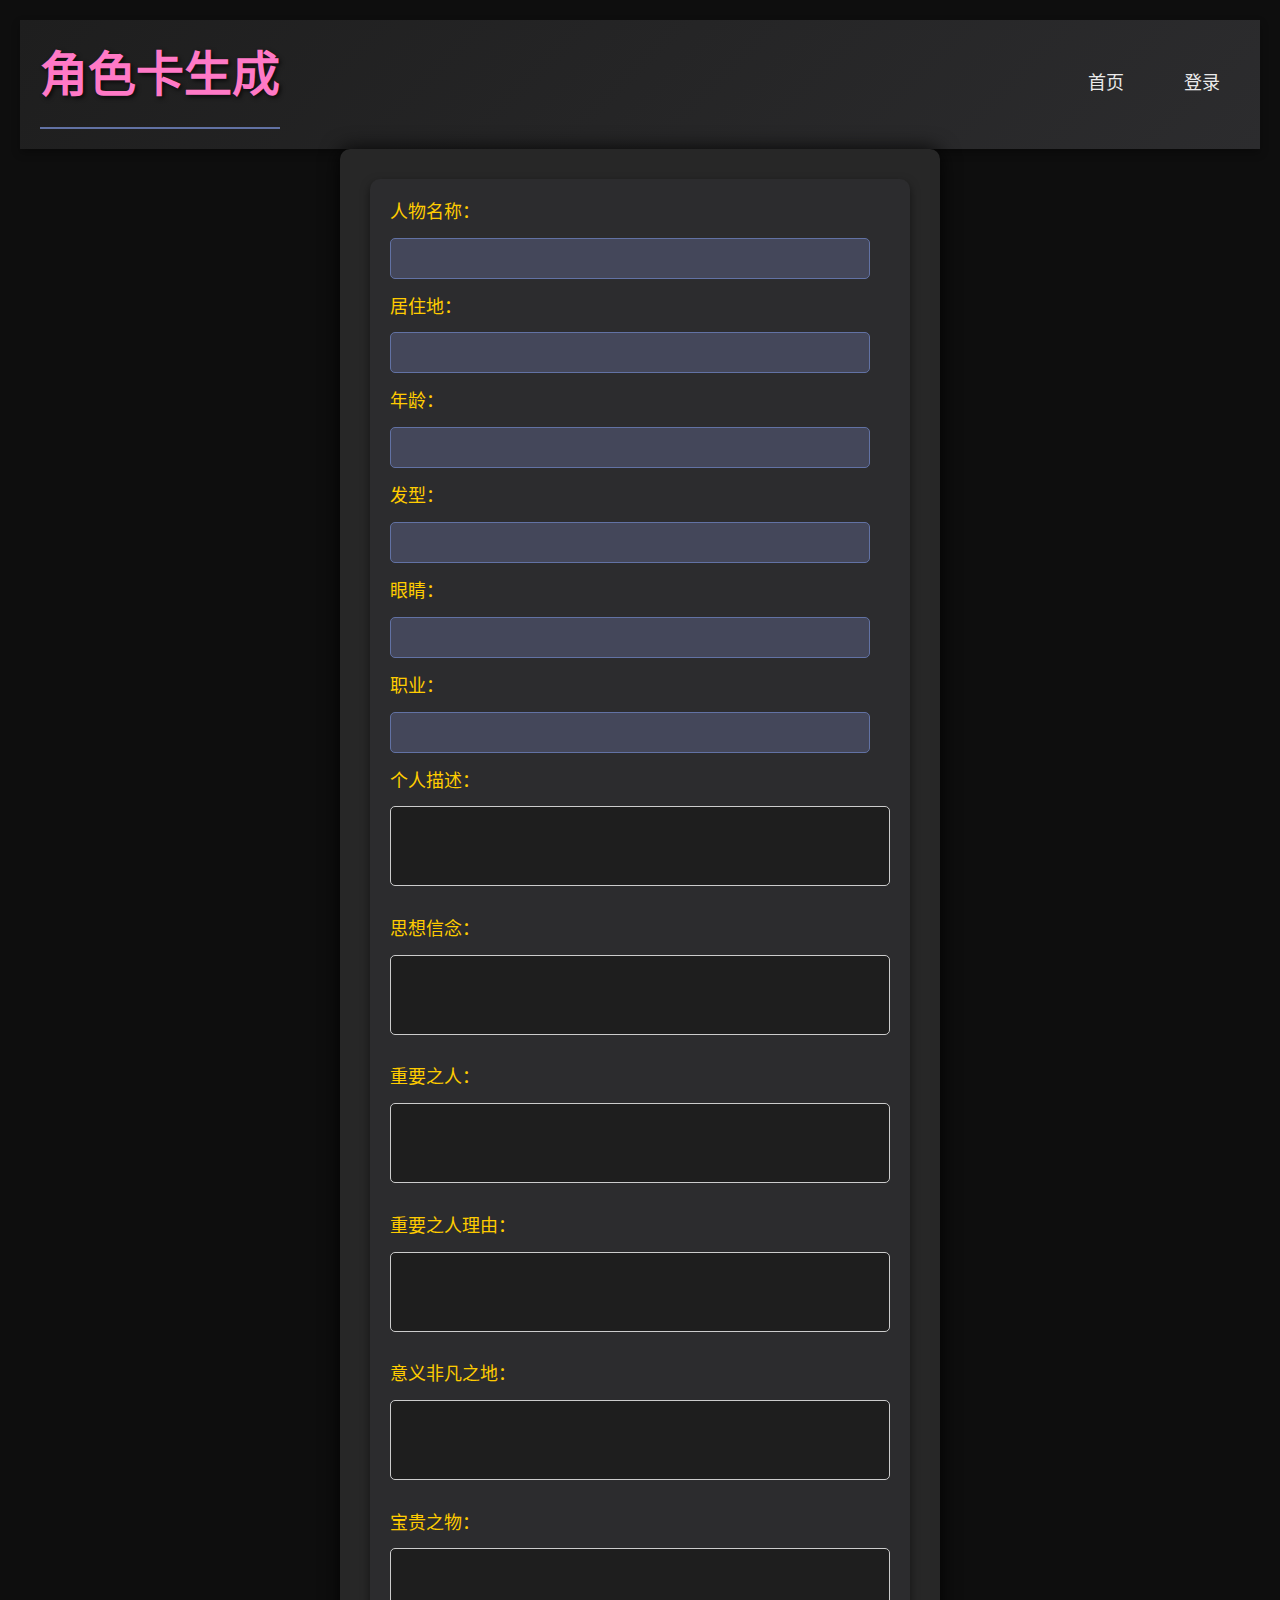
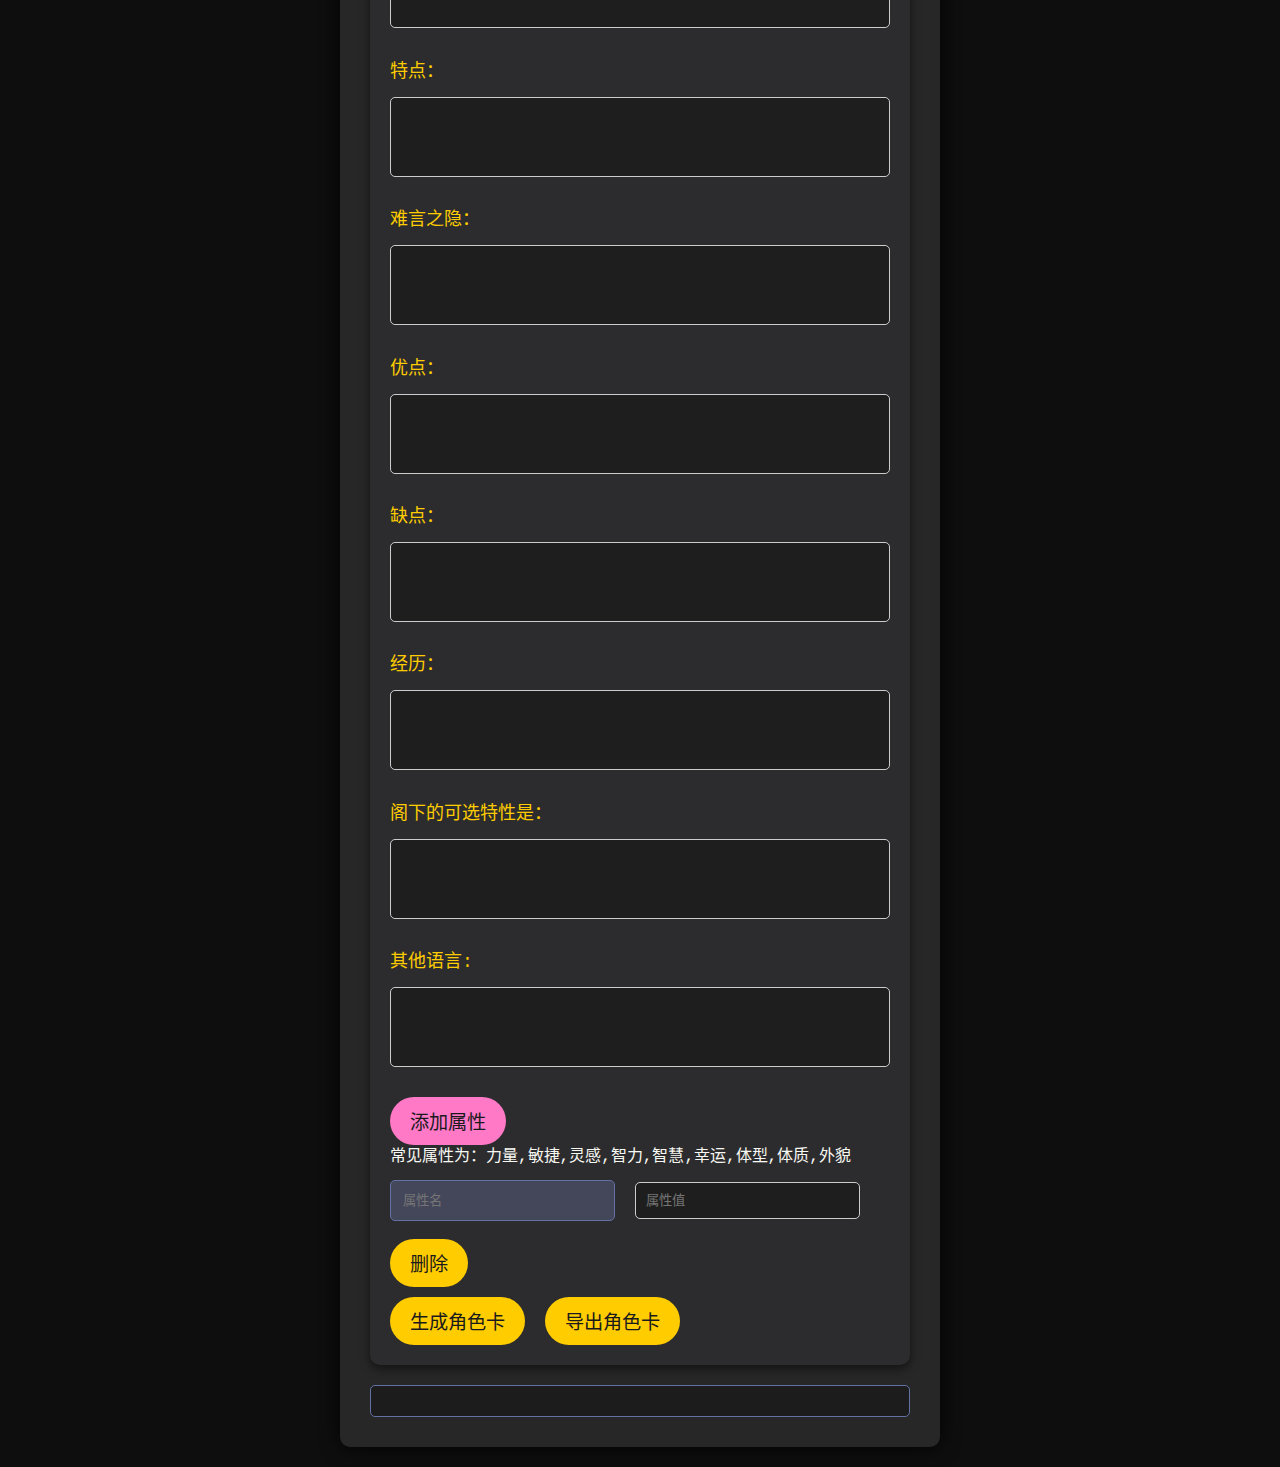
<file: chapter01/web/web_trpg/zidongcheka.html>
<!DOCTYPE html>
<html lang="zh-CN">
<head>
  <meta charset="UTF-8">
  <meta name="viewport" content="width=device-width, initial-scale=1.0">
  <title>角色卡生成器</title>
  <link rel="stylesheet" href="styles.css">
  <link rel="stylesheet" href="https://cdnjs.cloudflare.com/ajax/libs/font-awesome/6.4.0/css/all.min.css">
  <style>
    body {
      font-family: 'Courier New', Courier, monospace;
      background-color: #0e0e0e; /* 更暗的背景 */
      color: #f8f8f2;
      margin: 0;
      padding: 20px;
      line-height: 1.6;
      background-image: url('https://example.com/dark_background_pattern.png'); /* 背景图案 */
      background-size: cover;
    }
    h1 {
      text-align: center;
      color: #ff79c6; /* 紫色 */
      font-size: 3em;
      text-shadow: 2px 2px 4px rgba(0, 0, 0, 0.7); /* 添加阴影 */
      border-bottom: 2px solid #6272a4; /* 蓝色底线 */
      padding-bottom: 10px;
    }
    .form-container {
      max-width: 600px;
      margin: auto;
      background-color: #272727; /* 深色背景 */
      border-radius: 10px;
      box-shadow: 0 0 20px rgba(0, 0, 0, 0.9);
      padding: 30px;
    }
    label {
      display: block;
      margin-bottom: 5px;
      font-size: 1.2em;
      color: #50fa7b; /* 绿色 */
    }
    input[type="text"],
    textarea {
      width: calc(100% - 20px);
      padding: 12px;
      border: 1px solid #6272a4; /* 蓝色边框 */
      border-radius: 5px;
      background-color: #44475a; /* 深色背景 */
      color: #f8f8f2;
      margin-bottom: 15px;
      transition: border-color 0.3s;
    }
    input[type="text"]:focus,
    textarea:focus {
      border-color: #50fa7b; /* 聚焦时的绿色边框 */
    }
    textarea {
      resize: none; /* 禁止手动调整大小 */
      height: 80px; /* 高度固定 */
    }
    button {
      background-color: #6272a4; /* 蓝色 */
      color: #f8f8f2;
      border: none;
      padding: 12px 25px;
      border-radius: 5px;
      cursor: pointer;
      transition: background-color 0.3s ease, transform 0.2s;
      font-size: 1.2em;
      margin-right: 10px; /* 添加右边距 */
    }
    button:hover {
      background-color: #44475a; /* 深色 */
      transform: translateY(-2px); /* 上移效果 */
    }
    .result {
      margin-top: 20px;
      text-align: center;
      font-size: 1.5em;
      color: #50fa7b; /* 绿色 */
      border: 1px solid #6272a4; /* 蓝色边框 */
      padding: 15px;
      border-radius: 5px;
      background-color: #1c1c1c; /* 深色背景 */
    }
    .attribute {
      margin: 10px 0;
    }
    input.attributeName,
    input.attributeValue {
      width: 45%; /* 调整宽度 */
      margin-right: 10px;
    }
    input.attributeValue {
      margin-right: 0; /* 去掉右边距 */
    }
    #addAttributeButton {
      background-color: #ff79c6; /* 添加属性按钮颜色 */
    }
    #addAttributeButton:hover {
      background-color: #ff92e3; /* 悬停颜色 */
    }
  </style>
</head>
<body>
<header>
  <h1>角色卡生成</h1>
  <nav>
    <ul>
      <li><a href="index.html">首页</a></li>
      <li><a href="login2_3.jsp">登录</a></li>
    </ul>
  </nav>
</header>
<div class="form-container">
  <form id="charForm">
    <label for="name">人物名称：</label>
    <input type="text" id="name" required>

    <label for="location">居住地：</label>
    <input type="text" id="location" required>

    <label for="age">年龄：</label>
    <input type="text" id="age" required>

    <label for="hair">发型：</label>
    <input type="text" id="hair" required>

    <label for="eyes">眼睛：</label>
    <input type="text" id="eyes" required>

    <label for="occupation">职业：</label>
    <input type="text" id="occupation" required>

    <label for="description">个人描述：</label>
    <textarea id="description" required></textarea>

    <label for="belief">思想信念：</label>
    <textarea id="belief" required></textarea>

    <label for="important">重要之人：</label>
    <textarea id="important" required></textarea>

    <label for="importantReason">重要之人理由：</label>
    <textarea id="importantReason" required></textarea>

    <label for="meaningfulPlace">意义非凡之地：</label>
    <textarea id="meaningfulPlace" required></textarea>

    <label for="valuableItem">宝贵之物：</label>
    <textarea id="valuableItem" required></textarea>

    <label for="feature">特点：</label>
    <textarea id="feature" required></textarea>

    <label for="secret">难言之隐：</label>
    <textarea id="secret"></textarea>

    <label for="advantage">优点：</label>
    <textarea id="advantage"></textarea>

    <label for="disadvantage">缺点：</label>
    <textarea id="disadvantage"></textarea>

    <label for="experience">经历：</label>
    <textarea id="experience" required></textarea>

    <label for="optionalTraits">阁下的可选特性是：</label>
    <textarea id="optionalTraits"></textarea>

    <label for="otherLanguages">其他语言:</label>
    <textarea id="otherLanguages"></textarea>

    <button type="button" id="addAttributeButton">添加属性</button>
    <div id="attributesContainer">
      <p>常见属性为：力量,敏捷,灵感,智力,智慧,幸运,体型,体质,外貌</p>
      <div class="attribute">
        <input type="text" placeholder="属性名" class="attributeName" />
        <input type="number" placeholder="属性值" class="attributeValue" min="1" />
        <button class="removeAttributeButton">删除</button>
      </div>
    </div>

    <button type="submit">生成角色卡</button>
    <button type="button" id="exportButton">导出角色卡</button>
  </form>

  <div class="result" id="result"></div>
</div>

<script>
  document.getElementById('addAttributeButton').onclick = function() {
    const newAttributeDiv = document.createElement('div');
    newAttributeDiv.className = 'attribute';
    newAttributeDiv.innerHTML = `
      <input type="text" placeholder="属性名" class="attributeName" />
      <input type="number" placeholder="属性值" class="attributeValue" min="1" />
      <button class="removeAttributeButton">删除</button>
    `;
    document.getElementById('attributesContainer').appendChild(newAttributeDiv);

    // 给新按钮添加事件
    newAttributeDiv.querySelector('.removeAttributeButton').onclick = function() {
      newAttributeDiv.remove();
    };
  };

  document.getElementById('charForm').onsubmit = function(e) {
    e.preventDefault();
    const result = generateCharacterCard();
    document.getElementById('result').innerHTML = result;
  };

  document.getElementById('exportButton').onclick = function() {
    const result = generateCharacterCard();
    const blob = new Blob([result], { type: 'text/plain' });
    const link = document.createElement('a');
    link.href = URL.createObjectURL(blob);
    link.download = '角色卡.txt';
    link.click();
  };

  function generateCharacterCard() {
    let result = `
      人物名称: ${document.getElementById('name').value}\n
      居住地: ${document.getElementById('location').value}\n
      年龄: ${document.getElementById('age').value}\n
      发型: ${document.getElementById('hair').value}\n
      眼睛: ${document.getElementById('eyes').value}\n
      职业: ${document.getElementById('occupation').value}\n
      个人描述: ${document.getElementById('description').value}\n
      思想信念: ${document.getElementById('belief').value}\n
      重要之人: ${document.getElementById('important').value}\n
      重要之人理由: ${document.getElementById('importantReason').value}\n
      意义非凡之地: ${document.getElementById('meaningfulPlace').value}\n
      宝贵之物: ${document.getElementById('valuableItem').value}\n
      特点: ${document.getElementById('feature').value}\n
      难言之隐: ${document.getElementById('secret').value}\n
      优点: ${document.getElementById('advantage').value}\n
      缺点: ${document.getElementById('disadvantage').value}\n
      经历: ${document.getElementById('experience').value}\n
      阁下的可选特性是: ${document.getElementById('optionalTraits').value}\n
      其他语言: ${document.getElementById('otherLanguages').value}\n
    `;

    const attributes = document.querySelectorAll('.attribute');
    if (attributes.length > 0) {
      result += '\n自定义属性:\n';
      attributes.forEach(attribute => {
        const name = attribute.querySelector('.attributeName').value;
        const value = attribute.querySelector('.attributeValue').value;
        result += `${name}: ${value}\n`;
      });
    }

    return result;
  }
</script>

</body>
</html>
</file>
<file: styles.css>
/* 全局样式 */
* {
    margin: 0;
    padding: 0;
    box-sizing: border-box;
}

body {
    font-family: 'Arial', sans-serif;
    background-color: #1a1a1d; /* 背景颜色 */
    color: #eaeaea; /* 亮灰色字体 */
    line-height: 1.6;
    padding: 0;
}

/* 主内容容器：类似起点小说的居中效果 */
.container {
    max-width: 1200px; /* 限制内容区域的最大宽度 */
    margin: 0 auto; /* 自动左右外边距，实现居中 */
    padding: 20px;
    background-color: #2c2c2e; /* 内容背景颜色 */
    box-shadow: 0px 4px 8px rgba(0, 0, 0, 0.5);
    border-radius: 10px;
    line-height: 1.8;
}
/* 顶部图片样式 */
.top-image {
    width: 100%; /* 图片宽度占据整个页面 */
    max-width: 100vw; /* 让图片最大宽度等于视口宽度 */
    margin: 0 auto; /* 居中 */
    overflow: hidden; /* 隐藏多余部分 */
}

.top-image img {
    width: 100%; /* 图片宽度自适应页面宽度 */
    height: auto; /* 高度保持比例 */
    display: block;
    max-height: 30vh; /* 最大高度为视口高度的30% */
}


/* 导航栏样式 */
header {
    background-color: #2c2c2e; /* 深色导航栏 */
    padding: 20px;
    color: #ffcc00;
    text-align: center;
}

nav ul {
    list-style: none;
    display: flex;
    justify-content: center;
    gap: 20px;
}

nav ul li a {
    color: #ffcc00;
    text-decoration: none;
    font-size: 18px;
    transition: color 0.3s ease;
}

nav ul li a:hover {
    color: #e6b800;
}

/* 日记部分 */
.diary {
    background-color: #1a1a1d;  /* 日记区域背景 */
    padding: 20px;
    margin: 20px 0;
    border-radius: 10px;
    box-shadow: 0px 4px 8px rgba(0, 0, 0, 0.5);
}

.diary h3 {
    color: #ffcc00;
    margin-bottom: 10px;
}

.diary p {
    line-height: 1.6;
    margin-bottom: 15px;
    text-align: justify;
}

/* 头像框样式 */
.avatar-frame {
    position: relative;
    width: 180px; /* 调整为稍大 */
    height: 180px;
    border-radius: 50%;
    overflow: hidden;
    margin: 20px auto;
    box-shadow: 0px 8px 16px rgba(0, 0, 0, 0.3); /* 添加阴影效果 */
    transition: transform 0.3s ease;
}

.avatar-frame:hover {
    transform: scale(1.05); /* 悬停时轻微放大 */
}

.avatar-frame img {
    width: 100%;
    height: 100%;
    object-fit: cover; /* 确保图片不会拉伸变形 */
    border-radius: 50%;
}

/* 头像框颜色样式 */
.red-frame {
    border: 5px solid #ff3333;
    box-shadow: 0 0 15px rgba(255, 51, 51, 0.5); /* 红色光晕 */
}

.blue-frame {
    border: 5px solid #3399ff;
    box-shadow: 0 0 15px rgba(51, 153, 255, 0.5); /* 蓝色光晕 */
}

.green-frame {
    border: 5px solid #33cc33;
    box-shadow: 0 0 15px rgba(51, 204, 51, 0.5); /* 绿色光晕 */
}

/* 头像框选择器容器样式 */
.frame-selector {
    text-align: center;
    margin: 15px 0;
    padding: 10px 0;
    background-color: #2c2c2e; /* 背景颜色与整体协调 */
    border-radius: 10px; /* 容器圆角 */
    box-shadow: 0px 4px 8px rgba(0, 0, 0, 0.3); /* 阴影效果 */
}

/* 头像框选择按钮样式 */
.frame-selector button {
    margin: 5px 10px; /* 缩小按钮间距 */
    padding: 8px 16px; /* 缩小按钮尺寸 */
    background: linear-gradient(135deg, #333, #555); /* 渐变背景 */
    color: #fff;
    font-size: 14px; /* 较小的字体 */
    font-weight: bold;
    border: none;
    border-radius: 20px; /* 按钮圆角 */
    cursor: pointer;
    box-shadow: 0px 4px 6px rgba(0, 0, 0, 0.2); /* 较小的阴影效果 */
    transition: background 0.2s ease, transform 0.2s ease, box-shadow 0.2s ease;
    outline: none;
}

/* 按钮悬停时的效果 */
.frame-selector button:hover {
    background: linear-gradient(135deg, #444, #666); /* 悬停时背景变亮 */
    transform: translateY(-3px); /* 悬停时轻微上移 */
    box-shadow: 0px 6px 10px rgba(0, 0, 0, 0.4); /* 较小的悬停阴影 */
}

/* 按钮选中时的高亮效果 */
.frame-selector button.active {
    background: linear-gradient(135deg, #ffcc00, #ffaa00); /* 高亮的渐变背景 */
    color: #1a1a1d; /* 选中时的文本颜色 */
    box-shadow: 0px 6px 12px rgba(255, 204, 0, 0.6); /* 高亮阴影 */
    transform: scale(1.05); /* 选中时轻微放大 */
}

/* 按钮点击时的效果 */
.frame-selector button:active {
    transform: scale(1); /* 点击时恢复原位 */
    box-shadow: 0px 3px 6px rgba(0, 0, 0, 0.2); /* 阴影减弱 */
}


/* 响应式设计 */
@media (max-width: 768px) {
    .avatar-frame {
        width: 150px;
        height: 150px;
    }

    .frame-selector button {
        padding: 10px 20px;
    }
}

/* 底部样式 */
footer {
    background-color: #2c2c2e;
    color: #eaeaea;
    text-align: center;
    padding: 20px;
    margin-top: 20px;
}

.social-links {
    display: flex;
    justify-content: center;
    gap: 10px;
}

.social-links img {
    width: 40px;
    height: 40px;
    border-radius: 50%;
    transition: transform 0.3s ease;
}

.social-links img:hover {
    transform: scale(1.2);
}

/* 美化游戏部分 */
.games {
    padding: 50px 20px;
    text-align: center;
    background-color: #1e1e1e; /* 深色背景 */
    color: #eaeaea; /* 浅色字体 */
}

.games h3 {
    font-size: 36px;
    margin-bottom: 40px;
    color: #ffcc00; /* 亮黄色标题 */
    text-transform: uppercase; /* 全大写标题 */
    letter-spacing: 2px; /* 增加字母间距 */
    border-bottom: 2px solid #ffcc00; /* 标题下划线 */
    display: inline-block;
    padding-bottom: 10px;
}

.game-grid {
    display: flex;
    justify-content: space-around;
    flex-wrap: wrap;
    gap: 20px;
}

.game-item {
    background-color: #2c2c2e; /* 卡片背景颜色 */
    padding: 20px;
    width: 100%;
    max-width: 300px; /* 限制卡片宽度 */
    border-radius: 15px; /* 圆角 */
    box-shadow: 0 8px 20px rgba(0, 0, 0, 0.4); /* 卡片阴影 */
    transition: transform 0.3s ease, box-shadow 0.3s ease;
    overflow: hidden;
}

.game-item img {
    width: 100%;
    border-radius: 10px; /* 图片圆角 */
    margin-bottom: 15px;
}

.game-item h4 {
    font-size: 24px;
    margin-bottom: 10px;
    color: #ffcc00; /* 游戏标题颜色 */
}

.game-item p {
    font-size: 16px;
    line-height: 1.6;
    margin-bottom: 20px;
    color: #eaeaea; /* 描述文本颜色 */
}

.game-item .details-button {
    display: inline-block;
    padding: 10px 20px;
    background-color: #ffcc00;
    color: #1e1e1e;
    border-radius: 30px;
    text-transform: uppercase;
    font-weight: bold;
    text-decoration: none;
    transition: background-color 0.3s ease, color 0.3s ease;
}

.game-item .details-button:hover {
    background-color: #e6b800;
    color: #fff;
}

/* 卡片的悬停效果 */
.game-item:hover {
    transform: scale(1.05); /* 悬停时放大效果 */
    box-shadow: 0 12px 24px rgba(0, 0, 0, 0.6); /* 加强悬停时的阴影效果 */
}
/* 克苏鲁神话背景部分 */
.lore {
    background-color: #1e1e1e; /* 深色背景 */
    padding: 40px 20px;
    text-align: center;
    color: #eaeaea;
    margin-bottom: 40px;
    border-radius: 10px; /* 圆角效果 */
    box-shadow: 0 8px 20px rgba(0, 0, 0, 0.5); /* 阴影效果 */
}

.lore h3 {
    font-size: 36px;
    color: #ffcc00; /* 标题亮黄色 */
    margin-bottom: 20px;
    text-transform: uppercase;
    letter-spacing: 2px;
}

.lore p {
    font-size: 18px;
    line-height: 1.8;
    margin-bottom: 20px;
    max-width: 800px; /* 限制文本区域宽度 */
    margin: 0 auto; /* 居中文本 */
}

.lore img {
    width: 100%;
    max-width: 400px; /* 限制图片最大宽度 */
    height: auto;
    border-radius: 10px;
    margin-top: 20px;
    box-shadow: 0 4px 12px rgba(0, 0, 0, 0.6); /* 图片阴影 */
}

/* 推荐外神部分 */
.recommendations {
    background-color: #2c2c2e;
    padding: 40px 20px;
    text-align: center;
    border-radius: 10px;
    box-shadow: 0 8px 20px rgba(0, 0, 0, 0.5); /* 阴影效果 */
}

.recommendations h3 {
    font-size: 36px;
    color: #ffcc00; /* 标题亮黄色 */
    margin-bottom: 40px;
    text-transform: uppercase;
    letter-spacing: 2px;
}

.recommend-grid {
    display: flex;
    justify-content: space-around;
    flex-wrap: wrap;
    gap: 30px;
}

.recommend-item {
    background-color: #1a1a1d; /* 卡片背景色 */
    padding: 20px;
    width: 100%;
    max-width: 300px;
    border-radius: 15px;
    box-shadow: 0 4px 12px rgba(0, 0, 0, 0.4);
    transition: transform 0.3s ease, box-shadow 0.3s ease;
}

.recommend-item img {
    width: 100%;
    height: auto;
    border-radius: 10px;
    margin-bottom: 15px;
    box-shadow: 0 4px 10px rgba(0, 0, 0, 0.5);
}

.recommend-item h4 {
    font-size: 22px;
    margin-bottom: 10px;
    color: #ffcc00; /* 标题亮黄色 */
    text-transform: uppercase;
    letter-spacing: 1px;
}

.recommend-item p {
    font-size: 16px;
    line-height: 1.6;
    color: #eaeaea;
}

/* 悬停效果 */
.recommend-item:hover {
    transform: scale(1.05);
    box-shadow: 0 8px 16px rgba(0, 0, 0, 0.6);
}

/* Hero 部分样式 */
.hero {
    background-image: linear-gradient(rgba(0, 0, 0, 0.5), rgba(0, 0, 0, 0.7)), url('images/cthulhu_background.jpg'); /* 渐变和背景图片结合 */
    background-size: cover;
    background-position: center;
    padding: 120px 20px;
    text-align: center;
    color: #eaeaea;
    border-radius: 10px;
    box-shadow: 0 8px 16px rgba(0, 0, 0, 0.5); /* 阴影效果 */
}

/* 标题样式 */
.hero h2 {
    font-size: 48px;
    color: #ffcc00;
    text-transform: uppercase;
    letter-spacing: 3px;
    margin-bottom: 20px;
    animation: fadeIn 1.5s ease-in-out; /* 淡入动画 */
}

/* 描述文本样式 */
.hero p {
    font-size: 20px;
    line-height: 1.6;
    margin-bottom: 30px;
    max-width: 800px;
    margin-left: auto;
    margin-right: auto;
    animation: fadeIn 2s ease-in-out;
}

/* CTA按钮样式 */
.cta-button {
    display: inline-block;
    padding: 15px 40px;
    background-color: #ffcc00;
    color: #1a1a1d;
    border-radius: 50px;
    text-transform: uppercase;
    font-weight: bold;
    letter-spacing: 2px;
    text-decoration: none;
    transition: background-color 0.3s ease, transform 0.3s ease;
    animation: fadeIn 2.5s ease-in-out;
}

/* CTA按钮悬停效果 */
.cta-button:hover {
    background-color: #e6b800;
    color: #fff;
    transform: scale(1.1); /* 悬停放大效果 */
}

/* 动画效果 */
@keyframes fadeIn {
    from {
        opacity: 0;
        transform: translateY(20px);
    }
    to {
        opacity: 1;
        transform: translateY(0);
    }
}

/* Header 样式 */
header {
    background: linear-gradient(135deg, #1e1e1e, #2c2c2e); /* 背景渐变效果 */
    padding: 20px;
    box-shadow: 0 4px 8px rgba(0, 0, 0, 0.3); /* 添加阴影 */
    display: flex;
    justify-content: space-between;
    align-items: center;
}

/* Logo 样式 */
.logo h1 {
    font-size: 32px;
    color: #ffcc00; /* 亮黄色字体 */
    font-family: 'Georgia', serif; /* 高级感字体 */
    text-transform: uppercase; /* 字母大写 */
    letter-spacing: 2px; /* 字母间距 */
    margin: 0;
}

/* 导航栏样式 */
nav ul {
    list-style: none;
    display: flex;
    gap: 20px; /* 增加菜单项之间的间距 */
}

nav ul li {
    display: inline-block;
}

/* 导航链接样式 */
nav ul li a {
    color: #eaeaea;
    text-decoration: none;
    font-size: 18px;
    padding: 10px 20px;
    border-radius: 30px;
    transition: background-color 0.3s, color 0.3s, transform 0.3s ease;
}

nav ul li a:hover {
    background-color: #ffcc00; /* 悬停时背景变为黄色 */
    color: #1e1e1e; /* 悬停时文字颜色变深 */
    transform: scale(1.1); /* 悬停时轻微放大 */
}

/* 响应式设计 */
@media (max-width: 768px) {
    nav ul {
        flex-direction: column;
        gap: 10px;
    }

    header {
        flex-direction: column;
        text-align: center;
    }
}
/* 学习板块样式 */
.learning {
    background-color: #1e1e1e; /* 深色背景 */
    padding: 40px 20px;
    text-align: center;
    color: #eaeaea;
    border-radius: 10px; /* 圆角 */
    box-shadow: 0 8px 20px rgba(0, 0, 0, 0.5); /* 添加阴影效果 */
    margin-bottom: 40px;
}

.learning h3 {
    font-size: 36px;
    color: #ffcc00; /* 标题亮黄色 */
    margin-bottom: 20px;
    text-transform: uppercase;
    letter-spacing: 2px; /* 增加字母间距 */
    border-bottom: 2px solid #ffcc00;
    display: inline-block;
    padding-bottom: 10px;
}

.learning p {
    font-size: 18px;
    line-height: 1.8;
    margin-bottom: 30px;
    max-width: 800px;
    margin-left: auto;
    margin-right: auto;
}

/* 学习资源部分样式 */
.learning-resources {
    display: flex;
    justify-content: center;
    gap: 30px;
    flex-wrap: wrap;
}

.resource-item {
    background-color: #2c2c2e;
    padding: 20px;
    width: 100%;
    max-width: 300px;
    border-radius: 15px; /* 卡片圆角 */
    box-shadow: 0 8px 20px rgba(0, 0, 0, 0.4); /* 添加阴影 */
    transition: transform 0.3s ease, box-shadow 0.3s ease;
    text-align: center;
    overflow: hidden;
}

.resource-item img {
    width: 100%;
    height: auto;
    border-radius: 10px;
    margin-bottom: 15px;
    transition: transform 0.3s ease;
}

.resource-item h4 {
    font-size: 24px;
    margin-bottom: 10px;
    color: #ffcc00;
}

.resource-item p {
    font-size: 16px;
    color: #eaeaea;
    line-height: 1.6;
    margin-bottom: 20px;
}

/* 悬停时图片和卡片动画 */
.resource-item:hover {
    transform: scale(1.05); /* 悬停时卡片放大效果 */
    box-shadow: 0 12px 24px rgba(0, 0, 0, 0.6); /* 悬停时加深阴影 */
}

.resource-item:hover img {
    transform: scale(1.1); /* 图片悬停时放大效果 */
}

/* 按钮样式 */
.details-button {
    display: inline-block;
    padding: 10px 20px;
    background-color: #ffcc00;
    color: #1e1e1e;
    border-radius: 30px;
    text-transform: uppercase;
    font-weight: bold;
    text-decoration: none;
    transition: background-color 0.3s ease, color 0.3s ease, transform 0.3s ease;
}

.details-button:hover {
    background-color: #e6b800;
    color: #fff;
    transform: scale(1.1); /* 悬停时按钮放大效果 */
}
/* 日记簿部分样式 */
.diary {
    background-color: #1e1e1e;
    padding: 40px 20px;
    margin: 40px 0;
    border-radius: 10px;
    box-shadow: 0px 8px 20px rgba(0, 0, 0, 0.5);
}

.diary h3 {
    font-size: 36px;
    color: #ffcc00;
    text-align: center;
    margin-bottom: 30px;
}

.diary-entry {
    margin-bottom: 30px;
    color: #eaeaea;
}

.diary-entry h4 {
    font-size: 24px;
    color: #ffcc00;
    margin-bottom: 15px;
}

.diary-entry blockquote {
    background-color: #2c2c2e;
    border-left: 5px solid #ffcc00;
    padding: 20px;
    margin: 20px 0;
    color: #eaeaea;
    font-style: italic;
    border-radius: 5px;
}

.character-highlight {
    margin-bottom: 20px;
}

.character-highlight h5 {
    font-size: 20px;
    color: #ffcc00;
    margin-bottom: 10px;
}

/* 比赛经历表单样式 */
form {
    margin-bottom: 20px;
    background-color: #2c2c2e;
    padding: 20px;
    border-radius: 10px;
    box-shadow: 0px 4px 10px rgba(0, 0, 0, 0.5);
  }
  
  form label {
    display: block;
    margin-bottom: 10px;
    color: #ffcc00;
    font-size: 18px;
  }
  
  form input, form textarea {
    width: 100%;
    padding: 10px;
    margin-bottom: 20px;
    border: 1px solid #ccc;
    border-radius: 5px;
    background-color: #1e1e1e;
    color: #eaeaea;
  }
  
  form button {
    padding: 10px 20px;
    background-color: #ffcc00;
    color: #1a1a1d;
    border: none;
    border-radius: 30px;
    cursor: pointer;
    transition: background-color 0.3s ease;
  }
  
  form button:hover {
    background-color: #e6b800;
  }
  
  /* 比赛文章样式 */
  #articles {
    margin-top: 40px;
  }
  
  #articles h3 {
    color: #ffcc00;
    margin-bottom: 10px;
  }
  
  #articles p {
    line-height: 1.6;
    margin-bottom: 20px;
    color: #eaeaea;
  }
  
  #articles hr {
    border: 0;
    height: 1px;
    background: #ffcc00;
    margin: 20px 0;
  }
  
  /* 自定义的板块样式 */
  .article-section {
    background-color: #1e1e1e;
    padding: 20px;
    margin-bottom: 30px;
    border-radius: 10px;
    box-shadow: 0 4px 10px rgba(0, 0, 0, 0.5);
  }
  
  .article-section h3 {
    color: #ffcc00;
    margin-bottom: 10px;
  }
  
  .article-section p {
    color: #eaeaea;
    margin-bottom: 10px;
  }
  
  .article-section:hover {
    box-shadow: 0 6px 15px rgba(0, 0, 0, 0.7);
  }
  
  /* 调整比赛表单及文章在移动设备的响应式设计 */
  @media (max-width: 768px) {
    form {
      padding: 10px;
    }
  
    form label, form input, form textarea {
      font-size: 16px;
    }
  
    form button {
      padding: 8px 15px;
    }
  
    #articles h3 {
      font-size: 20px;
    }
  
    #articles p {
      font-size: 16px;
    }
  }

/* 回到顶部和回到底部按钮样式 */
#back-to-top,
#back-to-bottom {
    display: none;
    position: fixed;
    bottom: 80px;
    right: 30px;
    z-index: 99;
    width: 50px;
    height: 50px;
    background: linear-gradient(135deg, #0f2027, #203a43, #2c5364); /* 深色渐变背景 */
    color: #fff;
    border: none;
    border-radius: 50%;
    cursor: pointer;
    outline: none;
    transition: all 0.3s ease;
    align-items: center;
    justify-content: center;
}

#back-to-bottom {
    bottom: 20px; /* 调整“回到底部”按钮的位置 */
}

#back-to-top.show,
#back-to-bottom.show {
    display: flex; /* 显示时设置为flex布局，以便居中图标 */
}

/* 按钮的悬停效果 */
#back-to-top:hover,
#back-to-bottom:hover {
    background-color: rgba(0, 0, 0, 0.9);
    transform: scale(1.1); /* 放大效果 */
    box-shadow: 0 0 15px rgba(0, 255, 255, 0.8);
}

/* 图标样式 */
#back-to-top i,
#back-to-bottom i {
    font-size: 24px;
}

/* 添加动画 */

@keyframes pulse {
    0% {
        box-shadow: 0 0 5px rgba(0, 255, 255, 0.5);
    }
    50% {
        box-shadow: 0 0 15px rgba(0, 255, 255, 1);
    }
    100% {
        box-shadow: 0 0 5px rgba(0, 255, 255, 0.5);
    }
}
#back-to-top.show,
#back-to-bottom.show {
    /* 之前的样式 */
    animation: fadeInUp 0.5s, pulse 2s infinite;
}



#scroll-percentage {
    position: fixed;
    top: 50%; /* 垂直居中 */
    right: 20px; /* 距离页面右侧20px */
    transform: translateY(-50%);
    background-color: rgba(0, 0, 0, 0.7); /* 半透明背景 */
    color: white;
    padding: 10px 15px;
    border-radius: 10px;
    font-size: 18px;
    font-family: Arial, sans-serif;
    z-index: 100;
    box-shadow: 0 0 10px rgba(0, 255, 255, 0.6); /* 添加神秘的光影效果 */
    transition: all 0.3s ease;
    display: none; /* 初始状态隐藏 */
}

#scroll-percentage.show {
    display: block;
}

/* 布局容器：将主内容和侧边栏放在一个flex容器内 */
.content-container {
    display: flex;
    max-width: 1500px; /* 最大宽度 */
    margin: 0 auto; /* 居中 */
    padding: 20px;
    gap: 20px; /* 主内容与侧边栏的间距 */
}
/* 主内容 */
main {
    flex: 6; /* 主内容占5份空间 */
    padding: 20px;
    background-color: #2c2c2e;
    border-radius: 10px;
    box-shadow: 0px 4px 8px rgba(0, 0, 0, 0.5);
}
/* 侧边栏 */
.sidebar {
    flex: 1; /* 侧边栏占1份空间 */
    background-color: #1a1a1d; /* 与背景一致 */
    padding: 20px;
}

/* 侧边栏部分样式 */
.sidebar-section {
    margin-bottom: 20px;
}

.sidebar-section h3 {
    font-size: 24px;
    color: #ffcc00;
    margin-bottom: 10px;
    border-bottom: 2px solid #ffcc00;
    padding-bottom: 5px;
}

.sidebar-section p, 
.sidebar-section ul li a {
    font-size: 16px;
    color: #eaeaea;
    line-height: 1.6;
}

/* 响应式设计：当屏幕宽度较小时，将侧边栏放到内容下方 */
@media (max-width: 768px) {
    .content-container {
        flex-direction: column;
    }

    .sidebar {
        margin-top: 20px;
    }
}

/* 侧边栏每个部分的样式 */
.sidebar-section {
    margin-bottom: 40px;
}

.sidebar-section h3 {
    font-size: 24px;
    color: #ffcc00; /* 标题亮黄色 */
    margin-bottom: 20px;
    border-bottom: 2px solid #ffcc00; /* 底部下划线 */
    padding-bottom: 10px;
    text-transform: uppercase; /* 字母大写 */
}

.sidebar-section p, 
.sidebar-section ul li a {
    font-size: 16px;
    color: #eaeaea;
    line-height: 1.8;
}

/* 列表中的链接样式 */
.sidebar-section ul {
    list-style-type: none;
    padding: 0;
}

.sidebar-section ul li {
    margin-bottom: 10px;
}

.sidebar-section ul li a {
    text-decoration: none;
    color: #ffcc00; /* 链接颜色 */
    transition: color 0.3s ease, transform 0.2s ease;
}

.sidebar-section ul li a:hover {
    color: #e6b800;
    transform: translateX(5px); /* 悬停时轻微右移 */
}

/* 标签样式 */
.tags {
    display: flex;
    flex-wrap: wrap;
    gap: 10px;
}

.tag {
    background-color: #444;
    color: #ffcc00;
    padding: 8px 12px;
    border-radius: 20px;
    text-decoration: none;
    font-size: 14px;
    transition: background-color 0.3s ease, color 0.3s ease;
}

.tag:hover {
    background-color: #ffcc00;
    color: #1a1a1d;
}

/* 社交图标样式 */
.social-links {
    display: flex;
    justify-content: flex-start;
    gap: 15px;
}

.social-links img {
    width: 40px;
    height: 40px;
    border-radius: 50%;
    transition: transform 0.3s ease;
}

.social-links img:hover {
    transform: scale(1.2); /* 悬停时放大图标 */
}

/* 响应式设计 */
@media (max-width: 768px) {
    .content-container {
        flex-direction: column;
    }

    .sidebar {
        margin-left: 0;
        margin-top: 20px;
    }
}
/* 学习经历部分 */
.study-experience {
    margin: 40px 0;
    max-width: 1600px; /* 限制整个学习经历部分的最大宽度 */
    margin-left: auto;
    margin-right: auto; /* 确保居中显示 */
    padding: 20px;
}

.study-experience h2 {
    font-size: 32px;
    color: #ffcc00;
    margin-bottom: 20px;
    text-align: center;
    text-transform: uppercase;
}

.study-experience p {
    font-size: 18px;
    line-height: 1.8;
    margin-bottom: 30px;
    max-width: 1600px; /* 限制段落的最大宽度，确保不会太宽 */
    margin: 0 auto;
    text-align: justify; /* 两端对齐，确保段落整齐 */
}

.experience-item {
    background-color: #1a1a1d;
    padding: 20px;
    margin: 20px 0;
    border-radius: 10px;
    box-shadow: 0px 4px 8px rgba(0, 0, 0, 0.5);
    max-width: 1600px; /* 限制每个学习经历项的最大宽度 */
    margin-left: auto;
    margin-right: auto; /* 确保居中显示 */
}

.experience-item h3 {
    font-size: 24px;
    color: #ffcc00;
    margin-bottom: 10px;
    border-bottom: 2px solid #ffcc00;
    padding-bottom: 5px;
}

.experience-item p, .experience-item ol, .experience-item ul {
    font-size: 16px;
    line-height: 1.8;
    margin-bottom: 15px;
    text-align: justify; /* 文本对齐方式为两端对齐 */
}

.experience-item ol, .experience-item ul {
    padding-left: 20px;
}

.experience-item li {
    margin-bottom: 10px;
}

/* 美化链接 */
a {
    color: #ffcc00;
    text-decoration: none;
    transition: color 0.3s ease;
}

a:hover {
    color: #e6b800;
}

/* 底部样式 */
footer {
    background-color: #2c2c2e;
    color: #eaeaea;
    text-align: center;
    padding: 20px;
    margin-top: 20px;
    max-width: 1600px; /* 限制底部内容的最大宽度 */
    margin-left: auto;
    margin-right: auto;
}
</file>
<file: chapter01/web/web_trpg/styles.css>
/* 全局样式 */
* {
    margin: 0;
    padding: 0;
    box-sizing: border-box;
}

body {
    font-family: 'Arial', sans-serif;
    background-color: #1a1a1d; /* 背景颜色 */
    color: #eaeaea; /* 亮灰色字体 */
    line-height: 1.6;
    padding: 0;
}

/* 主内容容器：类似起点小说的居中效果 */
.container {
    max-width: 1200px; /* 限制内容区域的最大宽度 */
    margin: 0 auto; /* 自动左右外边距，实现居中 */
    padding: 20px;
    background-color: #2c2c2e; /* 内容背景颜色 */
    box-shadow: 0px 4px 8px rgba(0, 0, 0, 0.5);
    border-radius: 10px;
    line-height: 1.8;
}
/* 顶部图片样式 */
.top-image {
    width: 100%; /* 图片宽度占据整个页面 */
    max-width: 100vw; /* 让图片最大宽度等于视口宽度 */
    margin: 0 auto; /* 居中 */
    overflow: hidden; /* 隐藏多余部分 */
}

.top-image img {
    width: 100%; /* 图片宽度自适应页面宽度 */
    height: auto; /* 高度保持比例 */
    display: block;
    max-height: 30vh; /* 最大高度为视口高度的30% */
}


/* 导航栏样式 */
header {
    background-color: #2c2c2e; /* 深色导航栏 */
    padding: 20px;
    color: #ffcc00;
    text-align: center;
}

nav ul {
    list-style: none;
    display: flex;
    justify-content: center;
    gap: 20px;
}

nav ul li a {
    color: #ffcc00;
    text-decoration: none;
    font-size: 18px;
    transition: color 0.3s ease;
}

nav ul li a:hover {
    color: #e6b800;
}

/* 日记部分 */
.diary {
    background-color: #1a1a1d;  /* 日记区域背景 */
    padding: 20px;
    margin: 20px 0;
    border-radius: 10px;
    box-shadow: 0px 4px 8px rgba(0, 0, 0, 0.5);
}

.diary h3 {
    color: #ffcc00;
    margin-bottom: 10px;
}

.diary p {
    line-height: 1.6;
    margin-bottom: 15px;
    text-align: justify;
}

/* 头像框样式 */
.avatar-frame {
    position: relative;
    width: 180px; /* 调整为稍大 */
    height: 180px;
    border-radius: 50%;
    overflow: hidden;
    margin: 20px auto;
    box-shadow: 0px 8px 16px rgba(0, 0, 0, 0.3); /* 添加阴影效果 */
    transition: transform 0.3s ease;
}

.avatar-frame:hover {
    transform: scale(1.05); /* 悬停时轻微放大 */
}

.avatar-frame img {
    width: 100%;
    height: 100%;
    object-fit: cover; /* 确保图片不会拉伸变形 */
    border-radius: 50%;
}

/* 头像框颜色样式 */
.red-frame {
    border: 5px solid #ff3333;
    box-shadow: 0 0 15px rgba(255, 51, 51, 0.5); /* 红色光晕 */
}

.blue-frame {
    border: 5px solid #3399ff;
    box-shadow: 0 0 15px rgba(51, 153, 255, 0.5); /* 蓝色光晕 */
}

.green-frame {
    border: 5px solid #33cc33;
    box-shadow: 0 0 15px rgba(51, 204, 51, 0.5); /* 绿色光晕 */
}

/* 头像框选择器容器样式 */
.frame-selector {
    text-align: center;
    margin: 15px 0;
    padding: 10px 0;
    background-color: #2c2c2e; /* 背景颜色与整体协调 */
    border-radius: 10px; /* 容器圆角 */
    box-shadow: 0px 4px 8px rgba(0, 0, 0, 0.3); /* 阴影效果 */
}

/* 头像框选择按钮样式 */
.frame-selector button {
    margin: 5px 10px; /* 缩小按钮间距 */
    padding: 8px 16px; /* 缩小按钮尺寸 */
    background: linear-gradient(135deg, #333, #555); /* 渐变背景 */
    color: #fff;
    font-size: 14px; /* 较小的字体 */
    font-weight: bold;
    border: none;
    border-radius: 20px; /* 按钮圆角 */
    cursor: pointer;
    box-shadow: 0px 4px 6px rgba(0, 0, 0, 0.2); /* 较小的阴影效果 */
    transition: background 0.2s ease, transform 0.2s ease, box-shadow 0.2s ease;
    outline: none;
}

/* 按钮悬停时的效果 */
.frame-selector button:hover {
    background: linear-gradient(135deg, #444, #666); /* 悬停时背景变亮 */
    transform: translateY(-3px); /* 悬停时轻微上移 */
    box-shadow: 0px 6px 10px rgba(0, 0, 0, 0.4); /* 较小的悬停阴影 */
}

/* 按钮选中时的高亮效果 */
.frame-selector button.active {
    background: linear-gradient(135deg, #ffcc00, #ffaa00); /* 高亮的渐变背景 */
    color: #1a1a1d; /* 选中时的文本颜色 */
    box-shadow: 0px 6px 12px rgba(255, 204, 0, 0.6); /* 高亮阴影 */
    transform: scale(1.05); /* 选中时轻微放大 */
}

/* 按钮点击时的效果 */
.frame-selector button:active {
    transform: scale(1); /* 点击时恢复原位 */
    box-shadow: 0px 3px 6px rgba(0, 0, 0, 0.2); /* 阴影减弱 */
}


/* 响应式设计 */
@media (max-width: 768px) {
    .avatar-frame {
        width: 150px;
        height: 150px;
    }

    .frame-selector button {
        padding: 10px 20px;
    }
}

/* 底部样式 */
footer {
    background-color: #2c2c2e;
    color: #eaeaea;
    text-align: center;
    padding: 20px;
    margin-top: 20px;
}

.social-links {
    display: flex;
    justify-content: center;
    gap: 10px;
}

.social-links img {
    width: 40px;
    height: 40px;
    border-radius: 50%;
    transition: transform 0.3s ease;
}

.social-links img:hover {
    transform: scale(1.2);
}

/* 美化游戏部分 */
.games {
    padding: 50px 20px;
    text-align: center;
    background-color: #1e1e1e; /* 深色背景 */
    color: #eaeaea; /* 浅色字体 */
}

.games h3 {
    font-size: 36px;
    margin-bottom: 40px;
    color: #ffcc00; /* 亮黄色标题 */
    text-transform: uppercase; /* 全大写标题 */
    letter-spacing: 2px; /* 增加字母间距 */
    border-bottom: 2px solid #ffcc00; /* 标题下划线 */
    display: inline-block;
    padding-bottom: 10px;
}

.game-grid {
    display: flex;
    justify-content: space-around;
    flex-wrap: wrap;
    gap: 20px;
}

.game-item {
    background-color: #2c2c2e; /* 卡片背景颜色 */
    padding: 20px;
    width: 100%;
    max-width: 300px; /* 限制卡片宽度 */
    border-radius: 15px; /* 圆角 */
    box-shadow: 0 8px 20px rgba(0, 0, 0, 0.4); /* 卡片阴影 */
    transition: transform 0.3s ease, box-shadow 0.3s ease;
    overflow: hidden;
}

.game-item img {
    width: 100%;
    border-radius: 10px; /* 图片圆角 */
    margin-bottom: 15px;
}

.game-item h4 {
    font-size: 24px;
    margin-bottom: 10px;
    color: #ffcc00; /* 游戏标题颜色 */
}

.game-item p {
    font-size: 16px;
    line-height: 1.6;
    margin-bottom: 20px;
    color: #eaeaea; /* 描述文本颜色 */
}

.game-item .details-button {
    display: inline-block;
    padding: 10px 20px;
    background-color: #ffcc00;
    color: #1e1e1e;
    border-radius: 30px;
    text-transform: uppercase;
    font-weight: bold;
    text-decoration: none;
    transition: background-color 0.3s ease, color 0.3s ease;
}

.game-item .details-button:hover {
    background-color: #e6b800;
    color: #fff;
}

/* 卡片的悬停效果 */
.game-item:hover {
    transform: scale(1.05); /* 悬停时放大效果 */
    box-shadow: 0 12px 24px rgba(0, 0, 0, 0.6); /* 加强悬停时的阴影效果 */
}
/* 克苏鲁神话背景部分 */
.lore {
    background-color: #1e1e1e; /* 深色背景 */
    padding: 40px 20px;
    text-align: center;
    color: #eaeaea;
    margin-bottom: 40px;
    border-radius: 10px; /* 圆角效果 */
    box-shadow: 0 8px 20px rgba(0, 0, 0, 0.5); /* 阴影效果 */
}

.lore h3 {
    font-size: 36px;
    color: #ffcc00; /* 标题亮黄色 */
    margin-bottom: 20px;
    text-transform: uppercase;
    letter-spacing: 2px;
}

.lore p {
    font-size: 18px;
    line-height: 1.8;
    margin-bottom: 20px;
    max-width: 800px; /* 限制文本区域宽度 */
    margin: 0 auto; /* 居中文本 */
}

.lore img {
    width: 100%;
    max-width: 400px; /* 限制图片最大宽度 */
    height: auto;
    border-radius: 10px;
    margin-top: 20px;
    box-shadow: 0 4px 12px rgba(0, 0, 0, 0.6); /* 图片阴影 */
}

/* 推荐外神部分 */
.recommendations {
    background-color: #2c2c2e;
    padding: 40px 20px;
    text-align: center;
    border-radius: 10px;
    box-shadow: 0 8px 20px rgba(0, 0, 0, 0.5); /* 阴影效果 */
}

.recommendations h3 {
    font-size: 36px;
    color: #ffcc00; /* 标题亮黄色 */
    margin-bottom: 40px;
    text-transform: uppercase;
    letter-spacing: 2px;
}

.recommend-grid {
    display: flex;
    justify-content: space-around;
    flex-wrap: wrap;
    gap: 30px;
}

.recommend-item {
    background-color: #1a1a1d; /* 卡片背景色 */
    padding: 20px;
    width: 100%;
    max-width: 300px;
    border-radius: 15px;
    box-shadow: 0 4px 12px rgba(0, 0, 0, 0.4);
    transition: transform 0.3s ease, box-shadow 0.3s ease;
}

.recommend-item img {
    width: 100%;
    height: auto;
    border-radius: 10px;
    margin-bottom: 15px;
    box-shadow: 0 4px 10px rgba(0, 0, 0, 0.5);
}

.recommend-item h4 {
    font-size: 22px;
    margin-bottom: 10px;
    color: #ffcc00; /* 标题亮黄色 */
    text-transform: uppercase;
    letter-spacing: 1px;
}

.recommend-item p {
    font-size: 16px;
    line-height: 1.6;
    color: #eaeaea;
}

/* 悬停效果 */
.recommend-item:hover {
    transform: scale(1.05);
    box-shadow: 0 8px 16px rgba(0, 0, 0, 0.6);
}

/* Hero 部分样式 */
.hero {
    background-image: linear-gradient(rgba(0, 0, 0, 0.5), rgba(0, 0, 0, 0.7)), url('images/cthulhu_background.jpg'); /* 渐变和背景图片结合 */
    background-size: cover;
    background-position: center;
    padding: 120px 20px;
    text-align: center;
    color: #eaeaea;
    border-radius: 10px;
    box-shadow: 0 8px 16px rgba(0, 0, 0, 0.5); /* 阴影效果 */
}

/* 标题样式 */
.hero h2 {
    font-size: 48px;
    color: #ffcc00;
    text-transform: uppercase;
    letter-spacing: 3px;
    margin-bottom: 20px;
    animation: fadeIn 1.5s ease-in-out; /* 淡入动画 */
}

/* 描述文本样式 */
.hero p {
    font-size: 20px;
    line-height: 1.6;
    margin-bottom: 30px;
    max-width: 800px;
    margin-left: auto;
    margin-right: auto;
    animation: fadeIn 2s ease-in-out;
}

/* CTA按钮样式 */
.cta-button {
    display: inline-block;
    padding: 15px 40px;
    background-color: #ffcc00;
    color: #1a1a1d;
    border-radius: 50px;
    text-transform: uppercase;
    font-weight: bold;
    letter-spacing: 2px;
    text-decoration: none;
    transition: background-color 0.3s ease, transform 0.3s ease;
    animation: fadeIn 2.5s ease-in-out;
}

/* CTA按钮悬停效果 */
.cta-button:hover {
    background-color: #e6b800;
    color: #fff;
    transform: scale(1.1); /* 悬停放大效果 */
}

/* 动画效果 */
@keyframes fadeIn {
    from {
        opacity: 0;
        transform: translateY(20px);
    }
    to {
        opacity: 1;
        transform: translateY(0);
    }
}

/* Header 样式 */
header {
    background: linear-gradient(135deg, #1e1e1e, #2c2c2e); /* 背景渐变效果 */
    padding: 20px;
    box-shadow: 0 4px 8px rgba(0, 0, 0, 0.3); /* 添加阴影 */
    display: flex;
    justify-content: space-between;
    align-items: center;
}

/* Logo 样式 */
.logo h1 {
    font-size: 32px;
    color: #ffcc00; /* 亮黄色字体 */
    font-family: 'Georgia', serif; /* 高级感字体 */
    text-transform: uppercase; /* 字母大写 */
    letter-spacing: 2px; /* 字母间距 */
    margin: 0;
}

/* 导航栏样式 */
nav ul {
    list-style: none;
    display: flex;
    gap: 20px; /* 增加菜单项之间的间距 */
}

nav ul li {
    display: inline-block;
}

/* 导航链接样式 */
nav ul li a {
    color: #eaeaea;
    text-decoration: none;
    font-size: 18px;
    padding: 10px 20px;
    border-radius: 30px;
    transition: background-color 0.3s, color 0.3s, transform 0.3s ease;
}

nav ul li a:hover {
    background-color: #ffcc00; /* 悬停时背景变为黄色 */
    color: #1e1e1e; /* 悬停时文字颜色变深 */
    transform: scale(1.1); /* 悬停时轻微放大 */
}

/* 响应式设计 */
@media (max-width: 768px) {
    nav ul {
        flex-direction: column;
        gap: 10px;
    }

    header {
        flex-direction: column;
        text-align: center;
    }
}
/* 学习板块样式 */
.learning {
    background-color: #1e1e1e; /* 深色背景 */
    padding: 40px 20px;
    text-align: center;
    color: #eaeaea;
    border-radius: 10px; /* 圆角 */
    box-shadow: 0 8px 20px rgba(0, 0, 0, 0.5); /* 添加阴影效果 */
    margin-bottom: 40px;
}

.learning h3 {
    font-size: 36px;
    color: #ffcc00; /* 标题亮黄色 */
    margin-bottom: 20px;
    text-transform: uppercase;
    letter-spacing: 2px; /* 增加字母间距 */
    border-bottom: 2px solid #ffcc00;
    display: inline-block;
    padding-bottom: 10px;
}

.learning p {
    font-size: 18px;
    line-height: 1.8;
    margin-bottom: 30px;
    max-width: 800px;
    margin-left: auto;
    margin-right: auto;
}

/* 学习资源部分样式 */
.learning-resources {
    display: flex;
    justify-content: center;
    gap: 30px;
    flex-wrap: wrap;
}

.resource-item {
    background-color: #2c2c2e;
    padding: 20px;
    width: 100%;
    max-width: 300px;
    border-radius: 15px; /* 卡片圆角 */
    box-shadow: 0 8px 20px rgba(0, 0, 0, 0.4); /* 添加阴影 */
    transition: transform 0.3s ease, box-shadow 0.3s ease;
    text-align: center;
    overflow: hidden;
}

.resource-item img {
    width: 100%;
    height: auto;
    border-radius: 10px;
    margin-bottom: 15px;
    transition: transform 0.3s ease;
}

.resource-item h4 {
    font-size: 24px;
    margin-bottom: 10px;
    color: #ffcc00;
}

.resource-item p {
    font-size: 16px;
    color: #eaeaea;
    line-height: 1.6;
    margin-bottom: 20px;
}

/* 悬停时图片和卡片动画 */
.resource-item:hover {
    transform: scale(1.05); /* 悬停时卡片放大效果 */
    box-shadow: 0 12px 24px rgba(0, 0, 0, 0.6); /* 悬停时加深阴影 */
}

.resource-item:hover img {
    transform: scale(1.1); /* 图片悬停时放大效果 */
}

/* 按钮样式 */
.details-button {
    display: inline-block;
    padding: 10px 20px;
    background-color: #ffcc00;
    color: #1e1e1e;
    border-radius: 30px;
    text-transform: uppercase;
    font-weight: bold;
    text-decoration: none;
    transition: background-color 0.3s ease, color 0.3s ease, transform 0.3s ease;
}

.details-button:hover {
    background-color: #e6b800;
    color: #fff;
    transform: scale(1.1); /* 悬停时按钮放大效果 */
}
/* 日记簿部分样式 */
.diary {
    background-color: #1e1e1e;
    padding: 40px 20px;
    margin: 40px 0;
    border-radius: 10px;
    box-shadow: 0px 8px 20px rgba(0, 0, 0, 0.5);
}

.diary h3 {
    font-size: 36px;
    color: #ffcc00;
    text-align: center;
    margin-bottom: 30px;
}

.diary-entry {
    margin-bottom: 30px;
    color: #eaeaea;
}

.diary-entry h4 {
    font-size: 24px;
    color: #ffcc00;
    margin-bottom: 15px;
}

.diary-entry blockquote {
    background-color: #2c2c2e;
    border-left: 5px solid #ffcc00;
    padding: 20px;
    margin: 20px 0;
    color: #eaeaea;
    font-style: italic;
    border-radius: 5px;
}

.character-highlight {
    margin-bottom: 20px;
}

.character-highlight h5 {
    font-size: 20px;
    color: #ffcc00;
    margin-bottom: 10px;
}

/* 比赛经历表单样式 */
form {
    margin-bottom: 20px;
    background-color: #2c2c2e;
    padding: 20px;
    border-radius: 10px;
    box-shadow: 0px 4px 10px rgba(0, 0, 0, 0.5);
  }
  
  form label {
    display: block;
    margin-bottom: 10px;
    color: #ffcc00;
    font-size: 18px;
  }
  
  form input, form textarea {
    width: 100%;
    padding: 10px;
    margin-bottom: 20px;
    border: 1px solid #ccc;
    border-radius: 5px;
    background-color: #1e1e1e;
    color: #eaeaea;
  }
  
  form button {
    padding: 10px 20px;
    background-color: #ffcc00;
    color: #1a1a1d;
    border: none;
    border-radius: 30px;
    cursor: pointer;
    transition: background-color 0.3s ease;
  }
  
  form button:hover {
    background-color: #e6b800;
  }
  
  /* 比赛文章样式 */
  #articles {
    margin-top: 40px;
  }
  
  #articles h3 {
    color: #ffcc00;
    margin-bottom: 10px;
  }
  
  #articles p {
    line-height: 1.6;
    margin-bottom: 20px;
    color: #eaeaea;
  }
  
  #articles hr {
    border: 0;
    height: 1px;
    background: #ffcc00;
    margin: 20px 0;
  }
  
  /* 自定义的板块样式 */
  .article-section {
    background-color: #1e1e1e;
    padding: 20px;
    margin-bottom: 30px;
    border-radius: 10px;
    box-shadow: 0 4px 10px rgba(0, 0, 0, 0.5);
  }
  
  .article-section h3 {
    color: #ffcc00;
    margin-bottom: 10px;
  }
  
  .article-section p {
    color: #eaeaea;
    margin-bottom: 10px;
  }
  
  .article-section:hover {
    box-shadow: 0 6px 15px rgba(0, 0, 0, 0.7);
  }
  
  /* 调整比赛表单及文章在移动设备的响应式设计 */
  @media (max-width: 768px) {
    form {
      padding: 10px;
    }
  
    form label, form input, form textarea {
      font-size: 16px;
    }
  
    form button {
      padding: 8px 15px;
    }
  
    #articles h3 {
      font-size: 20px;
    }
  
    #articles p {
      font-size: 16px;
    }
  }

/* 回到顶部和回到底部按钮样式 */
#back-to-top,
#back-to-bottom {
    display: none;
    position: fixed;
    bottom: 80px;
    right: 30px;
    z-index: 99;
    width: 50px;
    height: 50px;
    background: linear-gradient(135deg, #0f2027, #203a43, #2c5364); /* 深色渐变背景 */
    color: #fff;
    border: none;
    border-radius: 50%;
    cursor: pointer;
    outline: none;
    transition: all 0.3s ease;
    align-items: center;
    justify-content: center;
}

#back-to-bottom {
    bottom: 20px; /* 调整“回到底部”按钮的位置 */
}

#back-to-top.show,
#back-to-bottom.show {
    display: flex; /* 显示时设置为flex布局，以便居中图标 */
}

/* 按钮的悬停效果 */
#back-to-top:hover,
#back-to-bottom:hover {
    background-color: rgba(0, 0, 0, 0.9);
    transform: scale(1.1); /* 放大效果 */
    box-shadow: 0 0 15px rgba(0, 255, 255, 0.8);
}

/* 图标样式 */
#back-to-top i,
#back-to-bottom i {
    font-size: 24px;
}

/* 添加动画 */

@keyframes pulse {
    0% {
        box-shadow: 0 0 5px rgba(0, 255, 255, 0.5);
    }
    50% {
        box-shadow: 0 0 15px rgba(0, 255, 255, 1);
    }
    100% {
        box-shadow: 0 0 5px rgba(0, 255, 255, 0.5);
    }
}
#back-to-top.show,
#back-to-bottom.show {
    /* 之前的样式 */
    animation: fadeInUp 0.5s, pulse 2s infinite;
}



#scroll-percentage {
    position: fixed;
    top: 50%; /* 垂直居中 */
    right: 20px; /* 距离页面右侧20px */
    transform: translateY(-50%);
    background-color: rgba(0, 0, 0, 0.7); /* 半透明背景 */
    color: white;
    padding: 10px 15px;
    border-radius: 10px;
    font-size: 18px;
    font-family: Arial, sans-serif;
    z-index: 100;
    box-shadow: 0 0 10px rgba(0, 255, 255, 0.6); /* 添加神秘的光影效果 */
    transition: all 0.3s ease;
    display: none; /* 初始状态隐藏 */
}

#scroll-percentage.show {
    display: block;
}

/* 布局容器：将主内容和侧边栏放在一个flex容器内 */
.content-container {
    display: flex;
    max-width: 1500px; /* 最大宽度 */
    margin: 0 auto; /* 居中 */
    padding: 20px;
    gap: 20px; /* 主内容与侧边栏的间距 */
}
/* 主内容 */
main {
    flex: 6; /* 主内容占5份空间 */
    padding: 20px;
    background-color: #2c2c2e;
    border-radius: 10px;
    box-shadow: 0px 4px 8px rgba(0, 0, 0, 0.5);
}
/* 侧边栏 */
.sidebar {
    flex: 1; /* 侧边栏占1份空间 */
    background-color: #1a1a1d; /* 与背景一致 */
    padding: 20px;
}

/* 侧边栏部分样式 */
.sidebar-section {
    margin-bottom: 20px;
}

.sidebar-section h3 {
    font-size: 24px;
    color: #ffcc00;
    margin-bottom: 10px;
    border-bottom: 2px solid #ffcc00;
    padding-bottom: 5px;
}

.sidebar-section p, 
.sidebar-section ul li a {
    font-size: 16px;
    color: #eaeaea;
    line-height: 1.6;
}

/* 响应式设计：当屏幕宽度较小时，将侧边栏放到内容下方 */
@media (max-width: 768px) {
    .content-container {
        flex-direction: column;
    }

    .sidebar {
        margin-top: 20px;
    }
}

/* 侧边栏每个部分的样式 */
.sidebar-section {
    margin-bottom: 40px;
}

.sidebar-section h3 {
    font-size: 24px;
    color: #ffcc00; /* 标题亮黄色 */
    margin-bottom: 20px;
    border-bottom: 2px solid #ffcc00; /* 底部下划线 */
    padding-bottom: 10px;
    text-transform: uppercase; /* 字母大写 */
}

.sidebar-section p, 
.sidebar-section ul li a {
    font-size: 16px;
    color: #eaeaea;
    line-height: 1.8;
}

/* 列表中的链接样式 */
.sidebar-section ul {
    list-style-type: none;
    padding: 0;
}

.sidebar-section ul li {
    margin-bottom: 10px;
}

.sidebar-section ul li a {
    text-decoration: none;
    color: #ffcc00; /* 链接颜色 */
    transition: color 0.3s ease, transform 0.2s ease;
}

.sidebar-section ul li a:hover {
    color: #e6b800;
    transform: translateX(5px); /* 悬停时轻微右移 */
}

/* 标签样式 */
.tags {
    display: flex;
    flex-wrap: wrap;
    gap: 10px;
}

.tag {
    background-color: #444;
    color: #ffcc00;
    padding: 8px 12px;
    border-radius: 20px;
    text-decoration: none;
    font-size: 14px;
    transition: background-color 0.3s ease, color 0.3s ease;
}

.tag:hover {
    background-color: #ffcc00;
    color: #1a1a1d;
}

/* 社交图标样式 */
.social-links {
    display: flex;
    justify-content: flex-start;
    gap: 15px;
}

.social-links img {
    width: 40px;
    height: 40px;
    border-radius: 50%;
    transition: transform 0.3s ease;
}

.social-links img:hover {
    transform: scale(1.2); /* 悬停时放大图标 */
}

/* 响应式设计 */
@media (max-width: 768px) {
    .content-container {
        flex-direction: column;
    }

    .sidebar {
        margin-left: 0;
        margin-top: 20px;
    }
}
/* 学习经历部分 */
.study-experience {
    margin: 40px 0;
    max-width: 1600px; /* 限制整个学习经历部分的最大宽度 */
    margin-left: auto;
    margin-right: auto; /* 确保居中显示 */
    padding: 20px;
}

.study-experience h2 {
    font-size: 32px;
    color: #ffcc00;
    margin-bottom: 20px;
    text-align: center;
    text-transform: uppercase;
}

.study-experience p {
    font-size: 18px;
    line-height: 1.8;
    margin-bottom: 30px;
    max-width: 1600px; /* 限制段落的最大宽度，确保不会太宽 */
    margin: 0 auto;
    text-align: justify; /* 两端对齐，确保段落整齐 */
}

.experience-item {
    background-color: #1a1a1d;
    padding: 20px;
    margin: 20px 0;
    border-radius: 10px;
    box-shadow: 0px 4px 8px rgba(0, 0, 0, 0.5);
    max-width: 1600px; /* 限制每个学习经历项的最大宽度 */
    margin-left: auto;
    margin-right: auto; /* 确保居中显示 */
}

.experience-item h3 {
    font-size: 24px;
    color: #ffcc00;
    margin-bottom: 10px;
    border-bottom: 2px solid #ffcc00;
    padding-bottom: 5px;
}

.experience-item p, .experience-item ol, .experience-item ul {
    font-size: 16px;
    line-height: 1.8;
    margin-bottom: 15px;
    text-align: justify; /* 文本对齐方式为两端对齐 */
}

.experience-item ol, .experience-item ul {
    padding-left: 20px;
}

.experience-item li {
    margin-bottom: 10px;
}

/* 美化链接 */
a {
    color: #ffcc00;
    text-decoration: none;
    transition: color 0.3s ease;
}

a:hover {
    color: #e6b800;
}

/* 底部样式 */
footer {
    background-color: #2c2c2e;
    color: #eaeaea;
    text-align: center;
    padding: 20px;
    margin-top: 20px;
    max-width: 1600px; /* 限制底部内容的最大宽度 */
    margin-left: auto;
    margin-right: auto;
}
</file>
